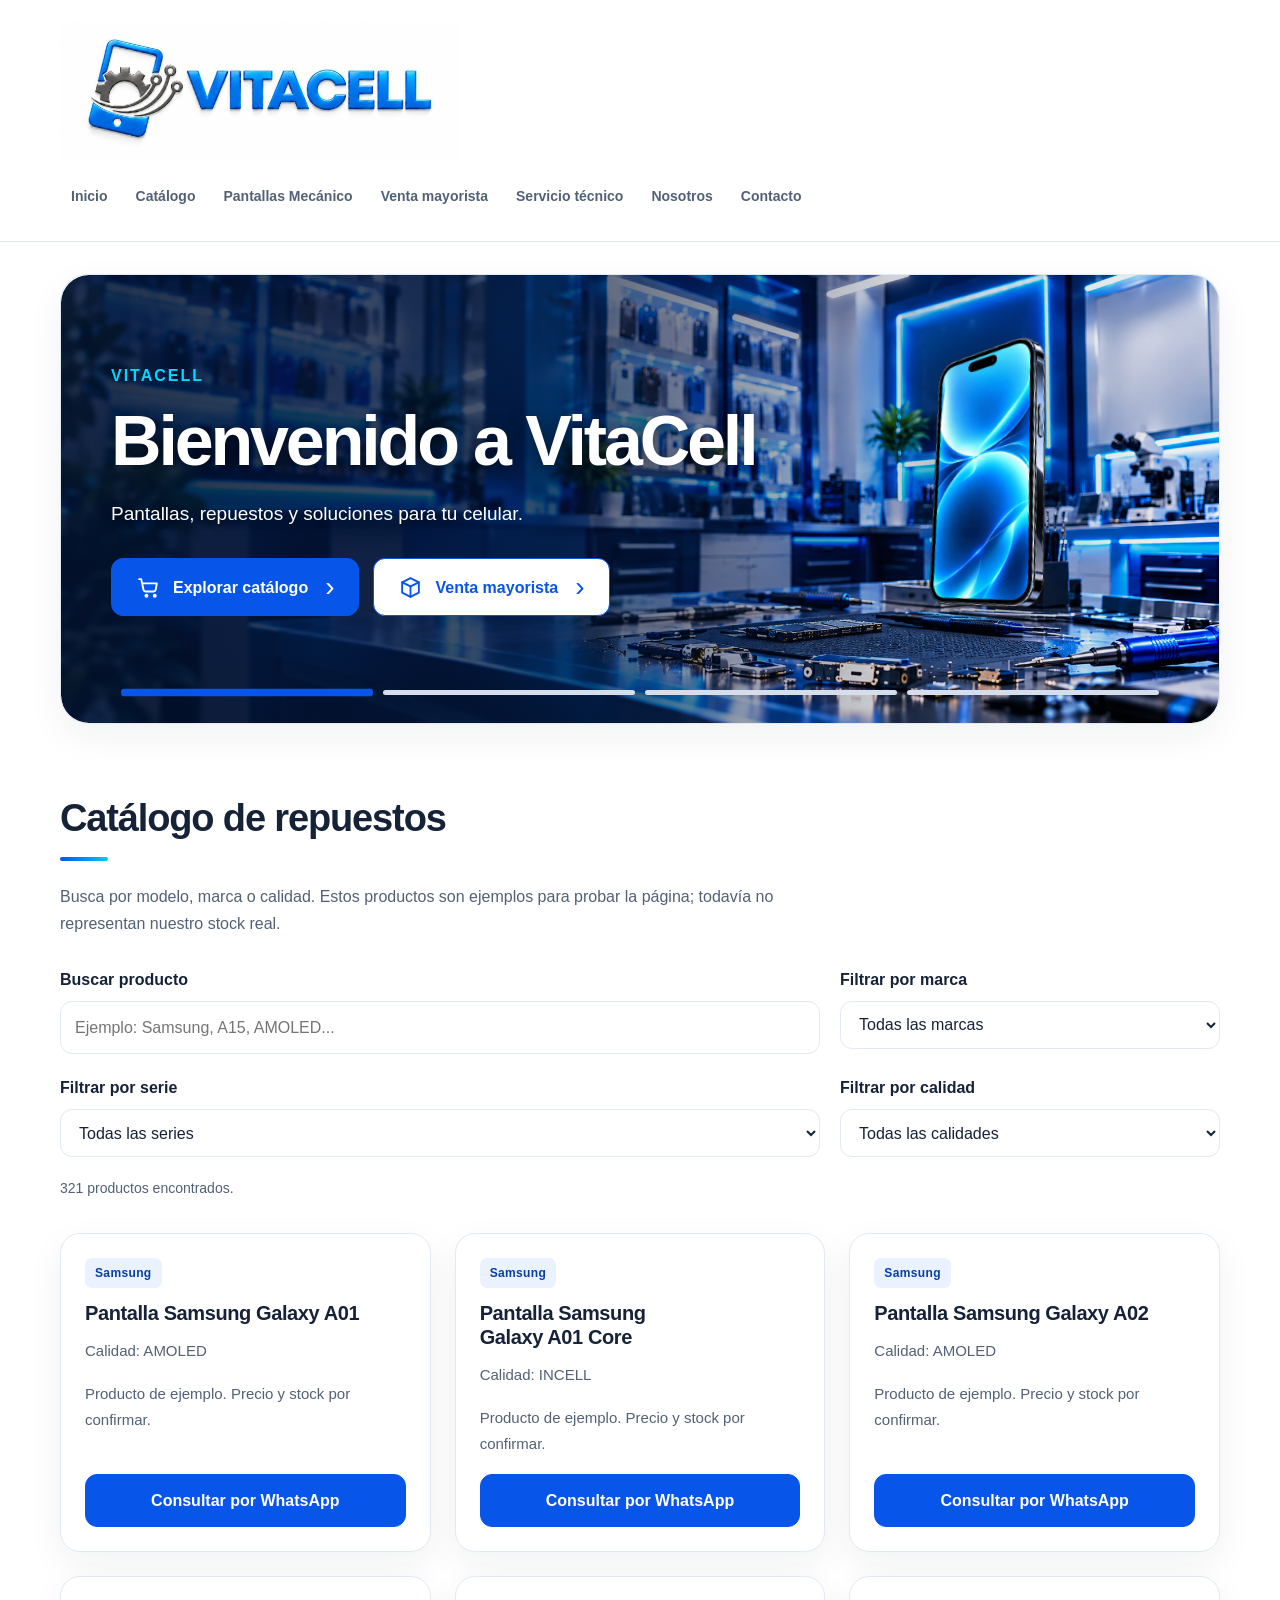
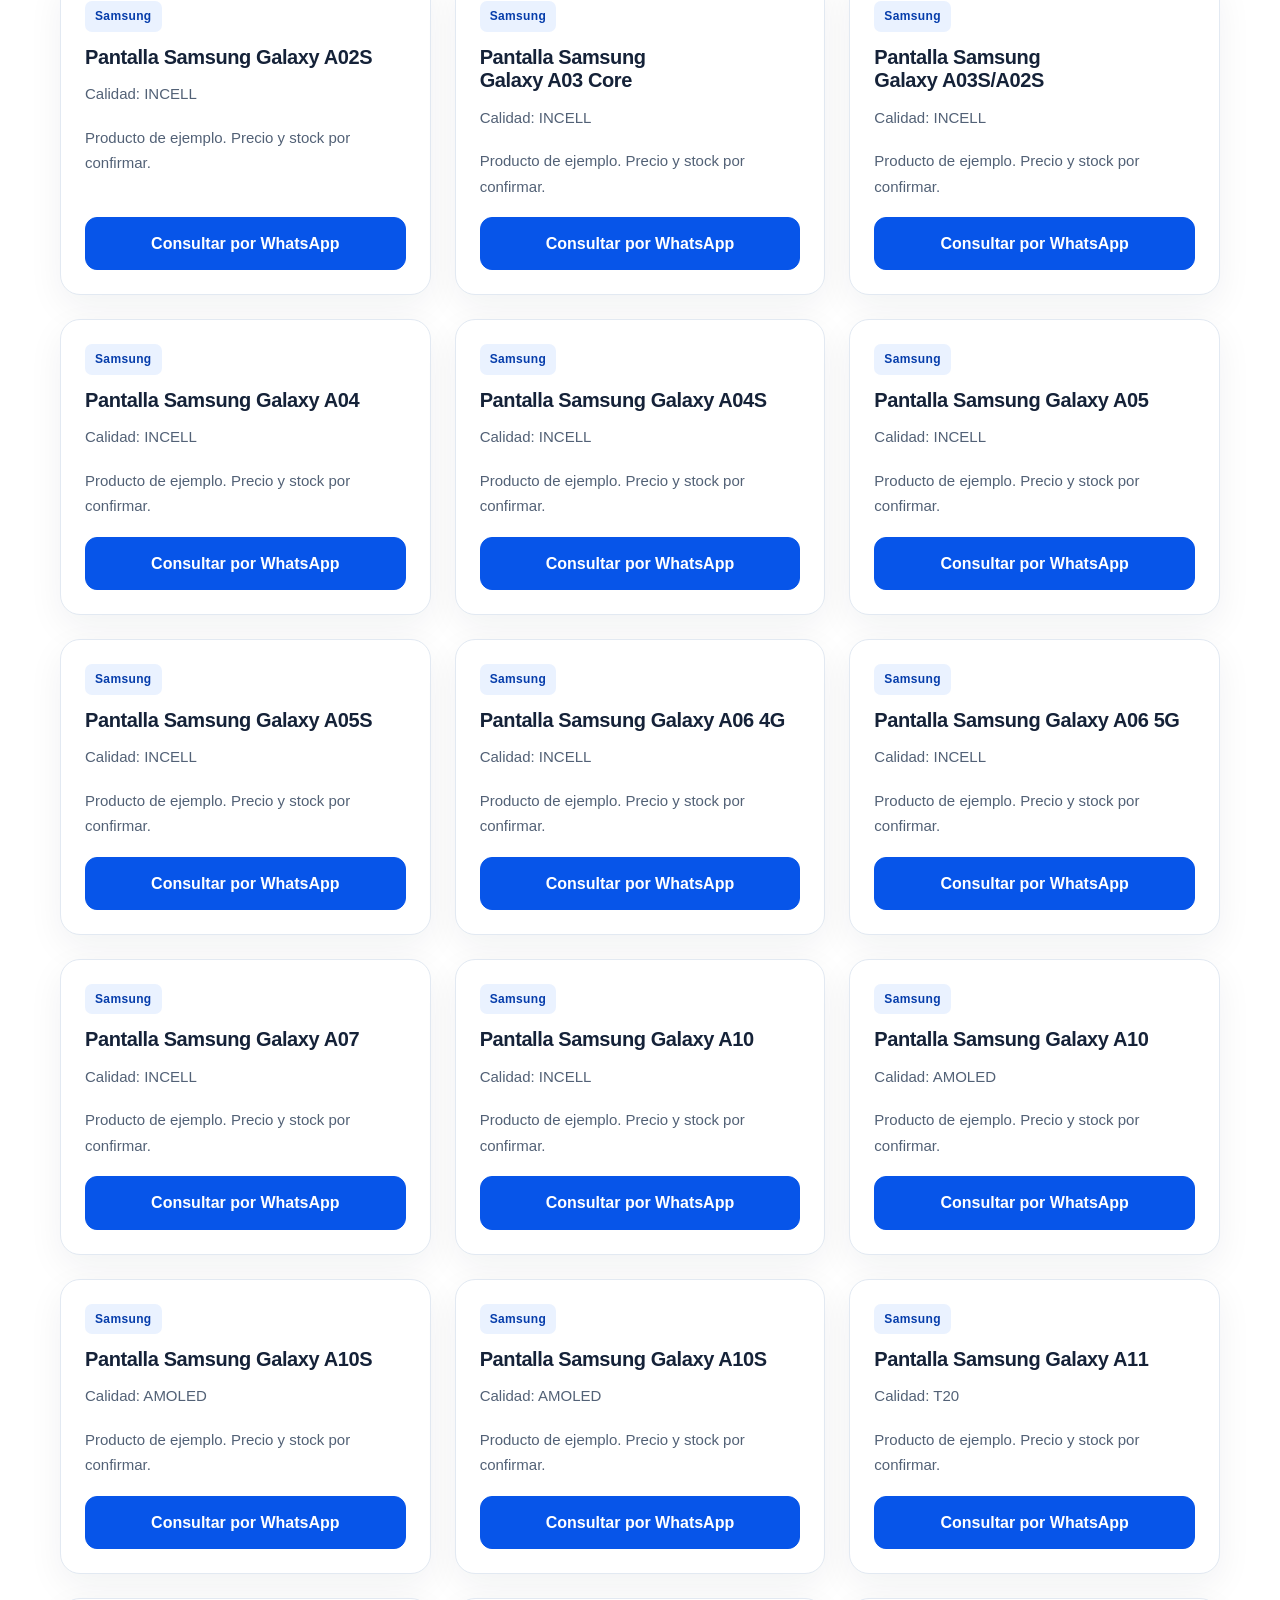
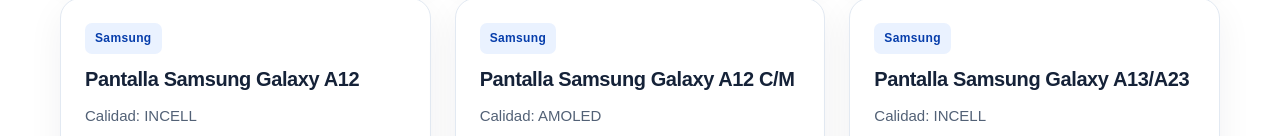
<file: index.html>
<!DOCTYPE html>
<html lang="es">
<head>
  <meta charset="UTF-8">
  <meta http-equiv="refresh" content="0; url=./VITACELL-WEB/">
  <title>VitaCell</title>
</head>
<body>
  <p><a href="./VITACELL-WEB/">Entrar a VitaCell</a></p>
</body>
</html>
</file>
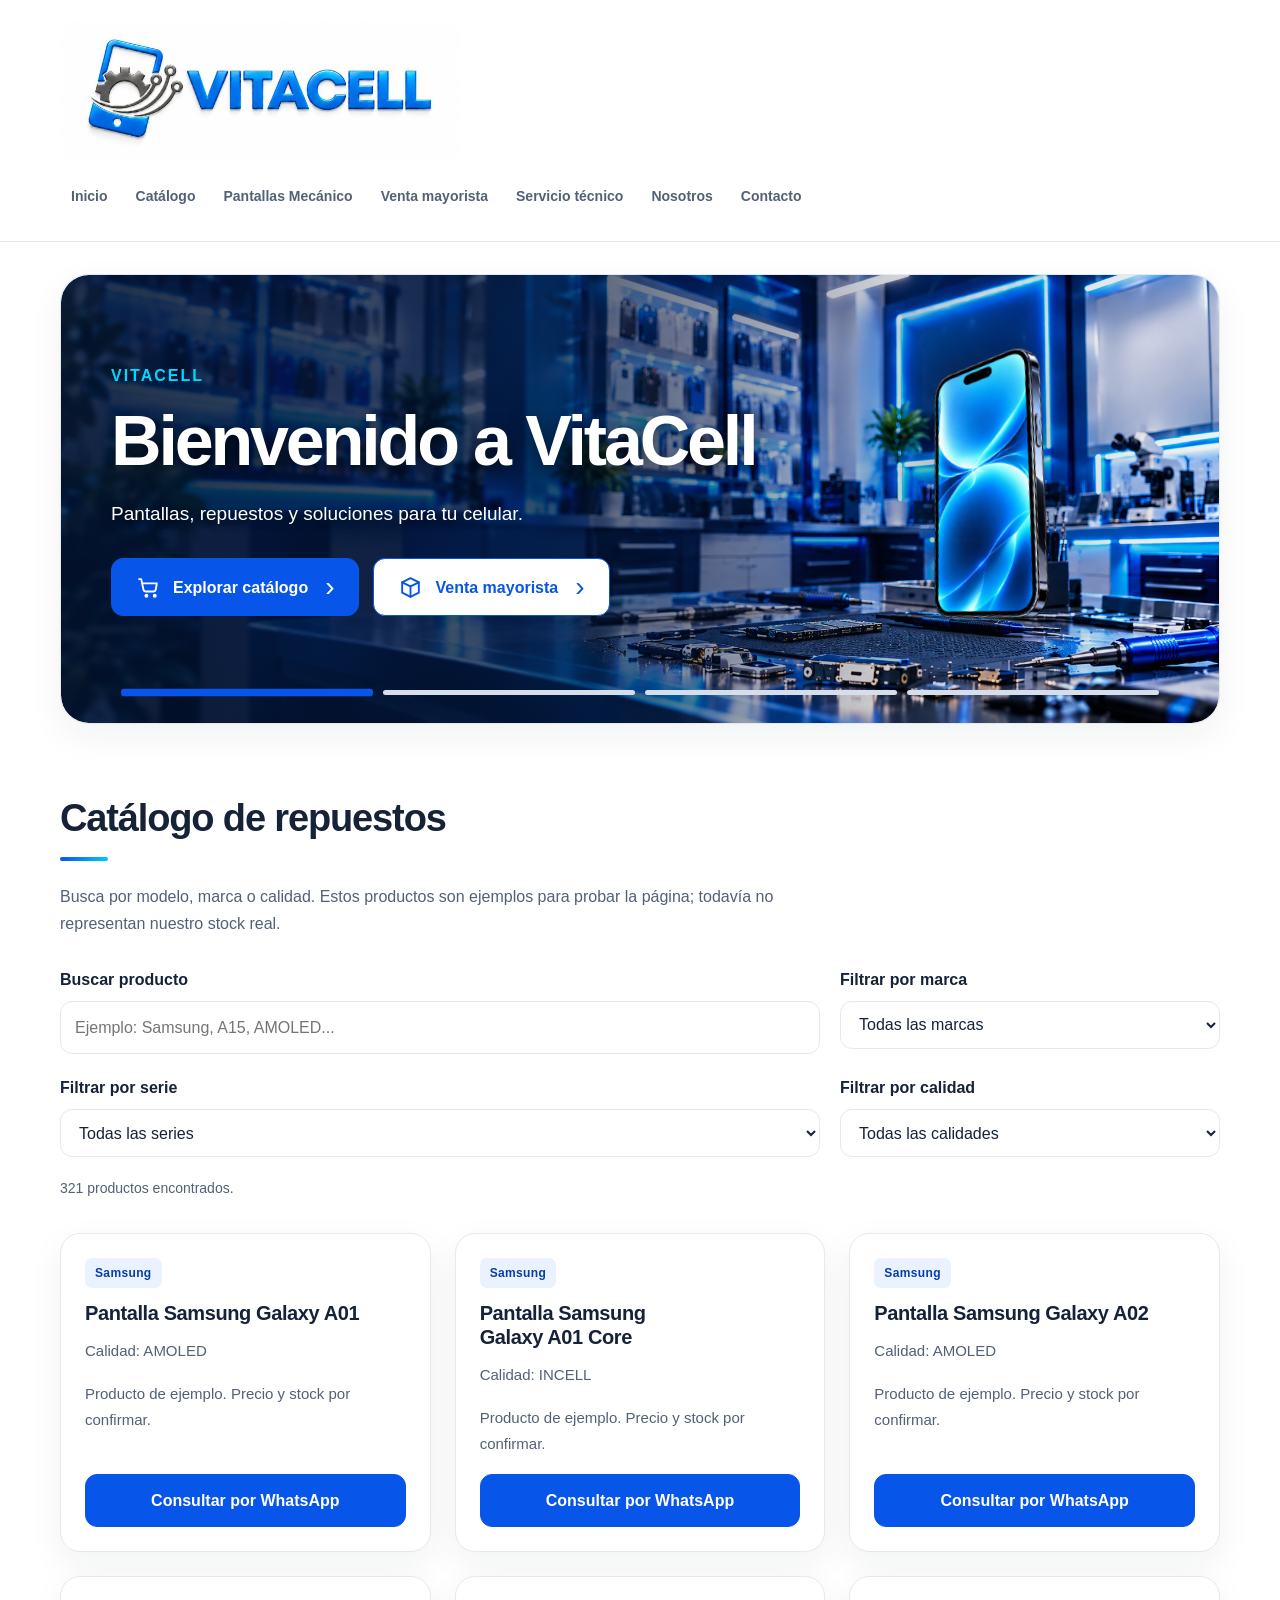
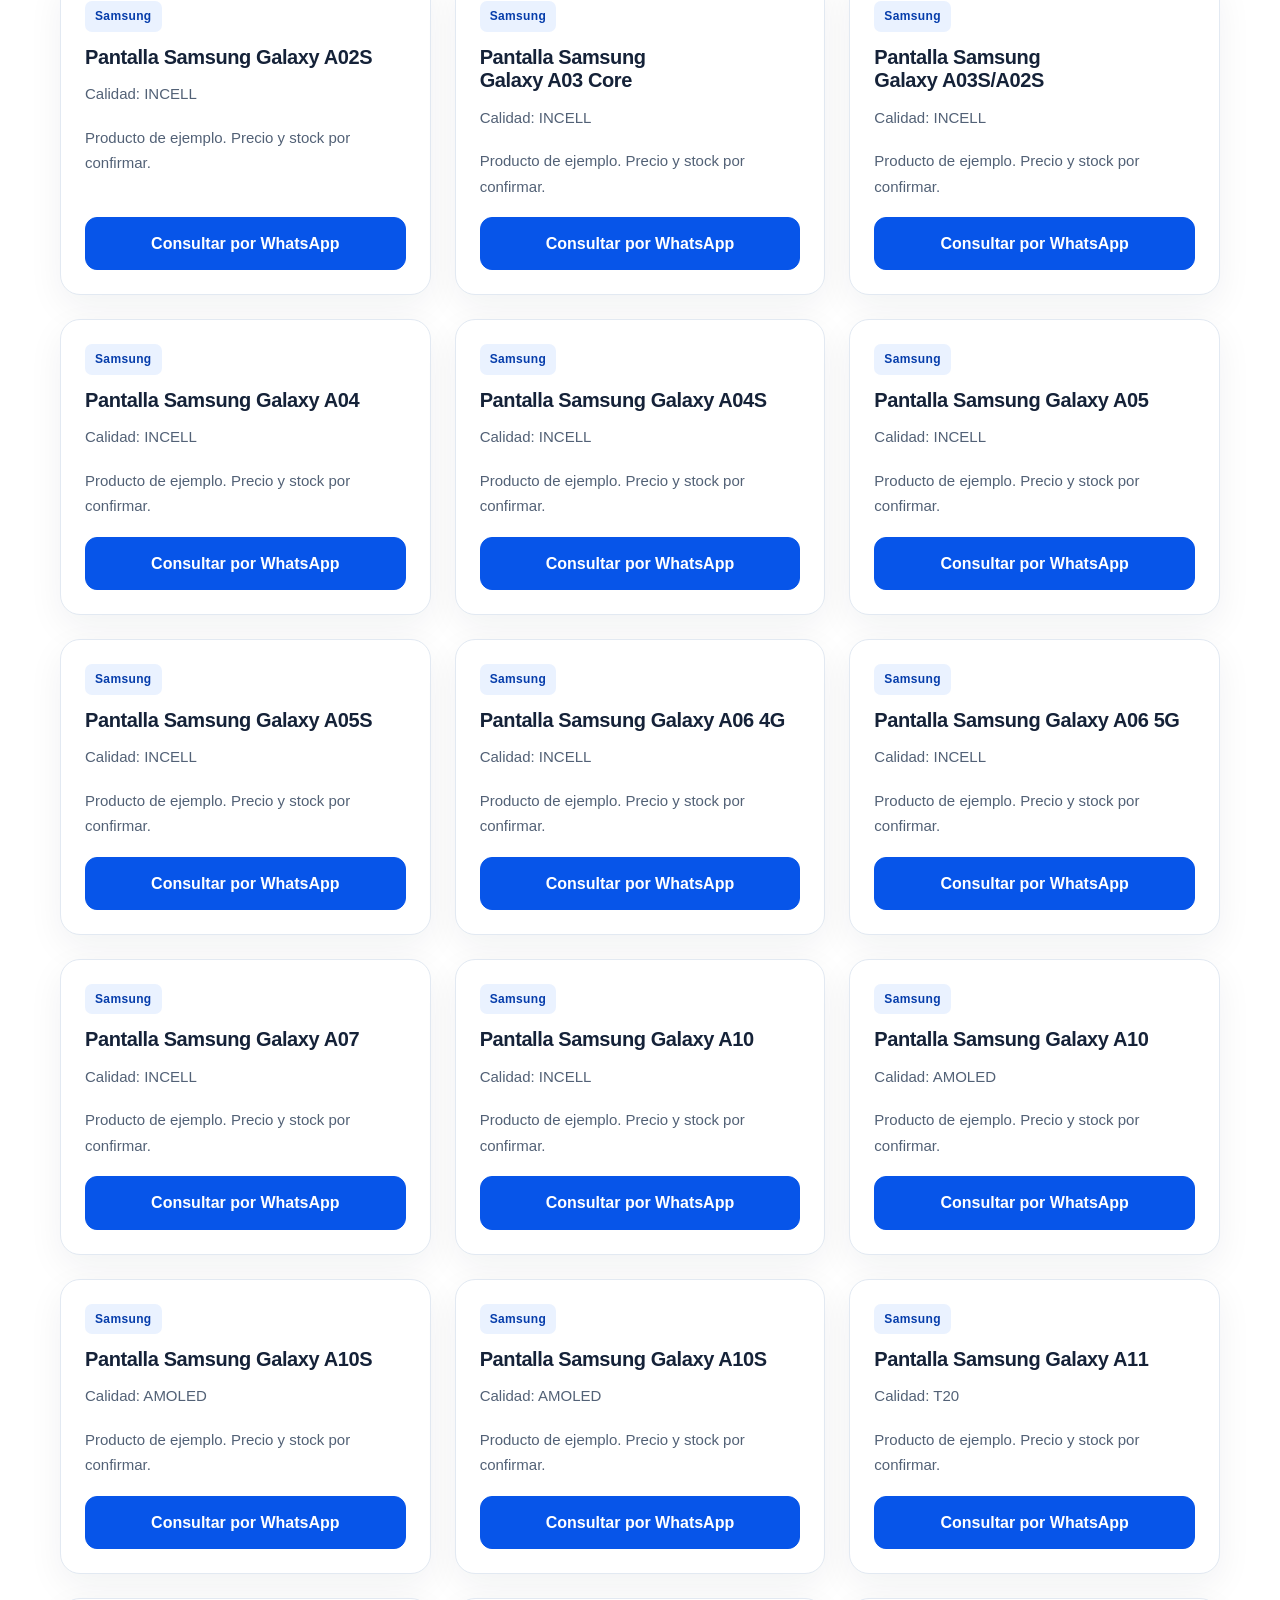
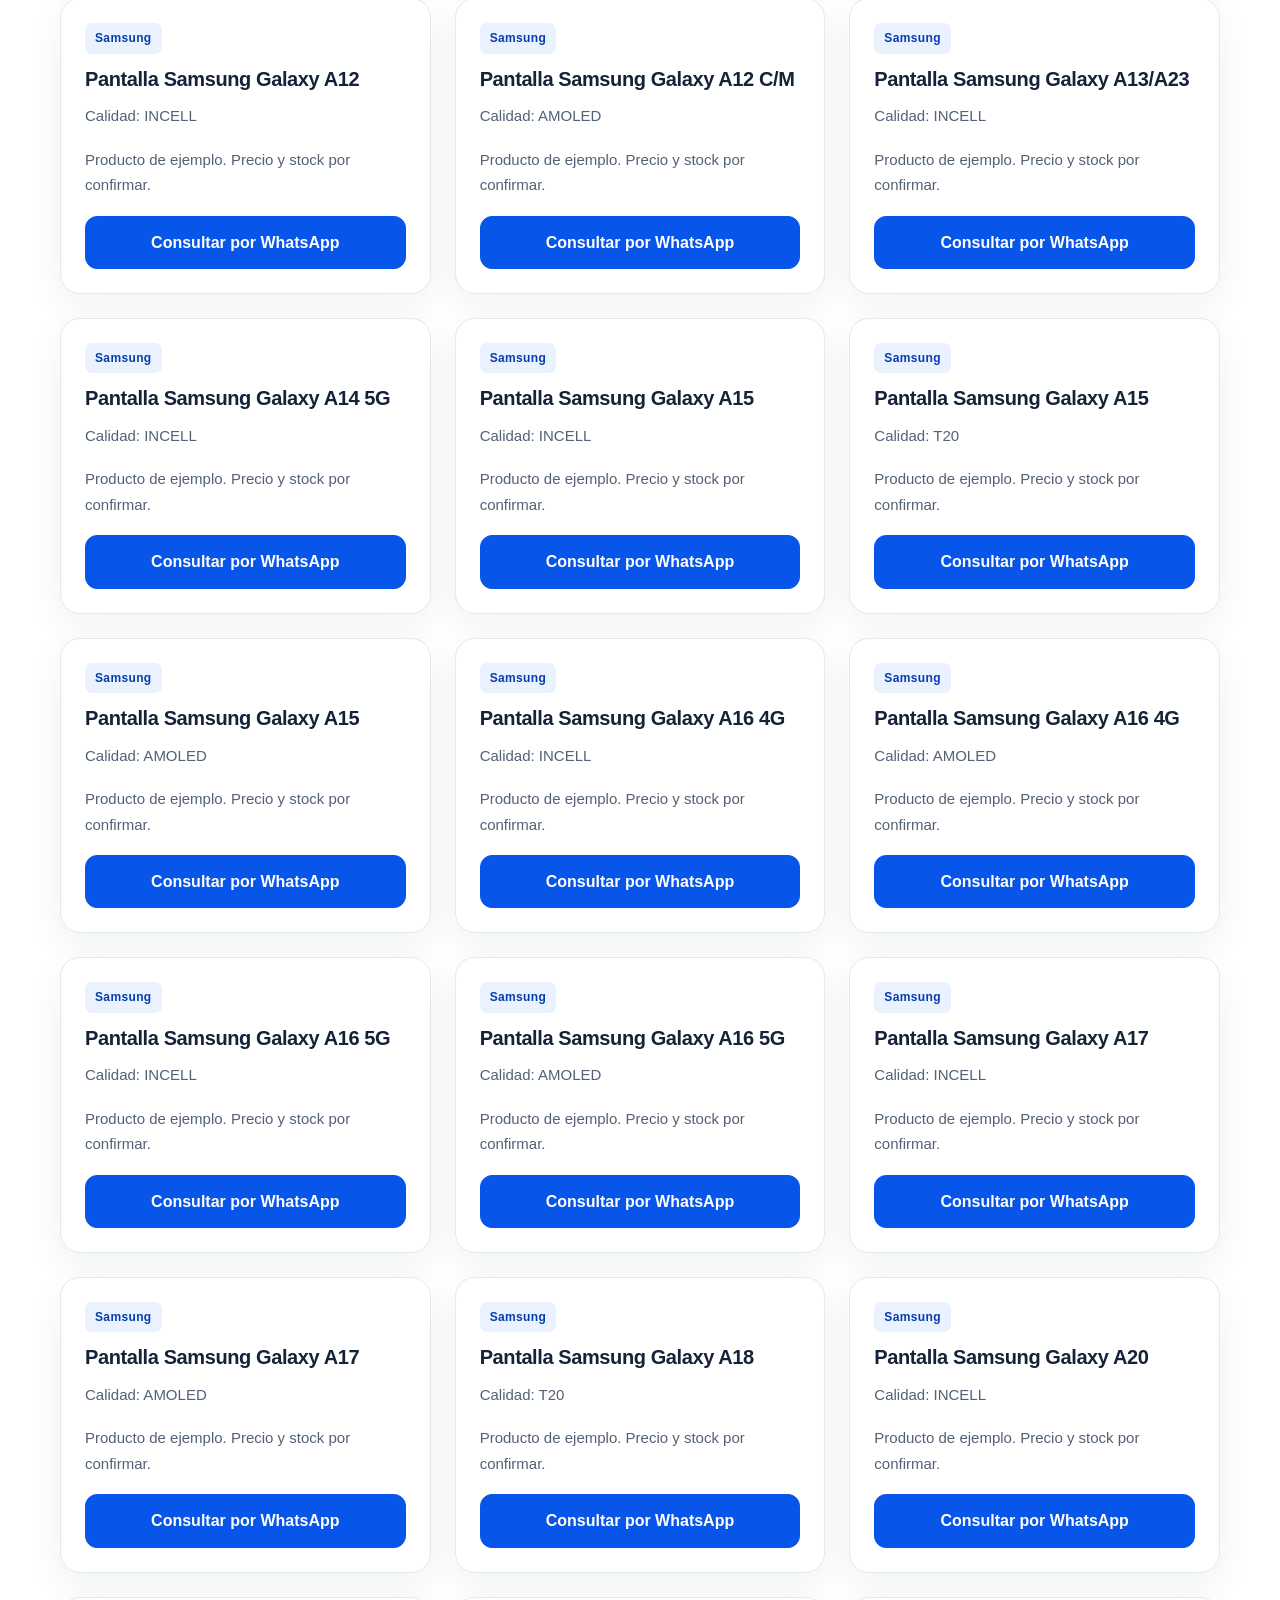
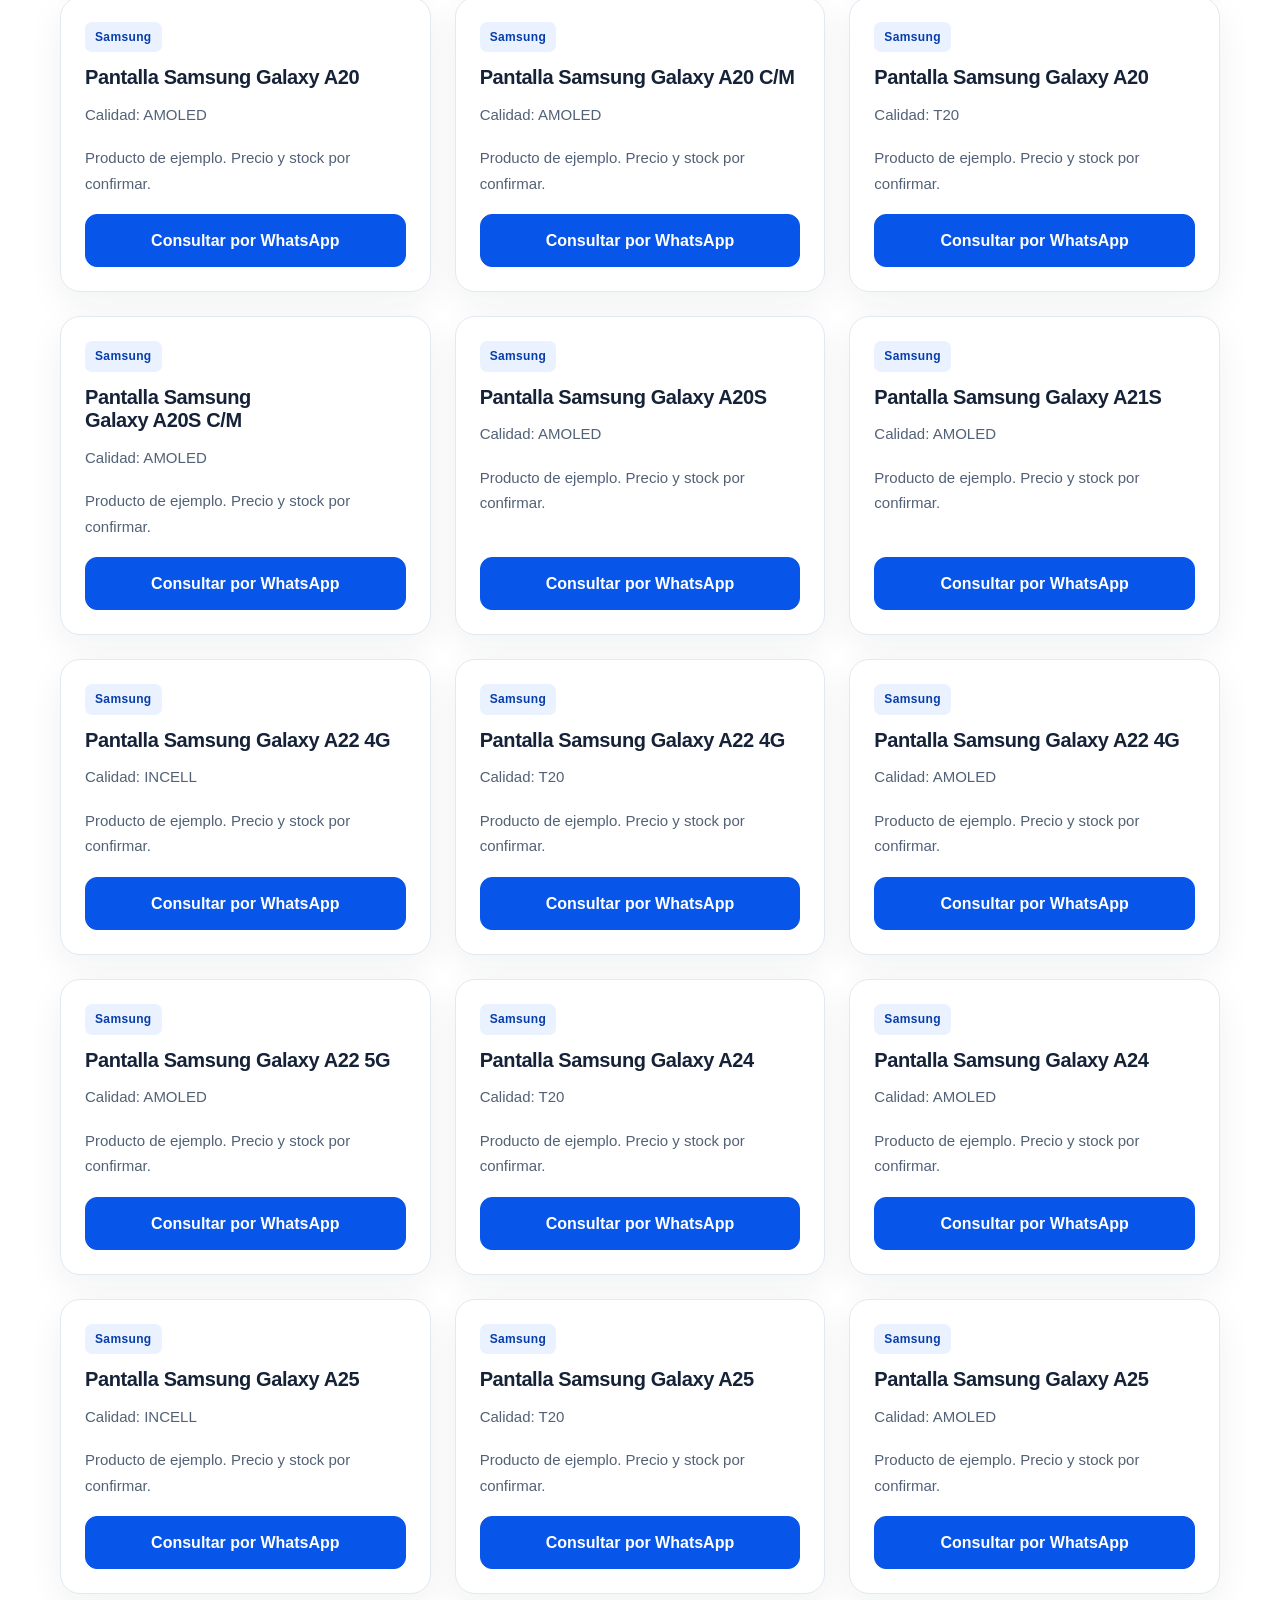
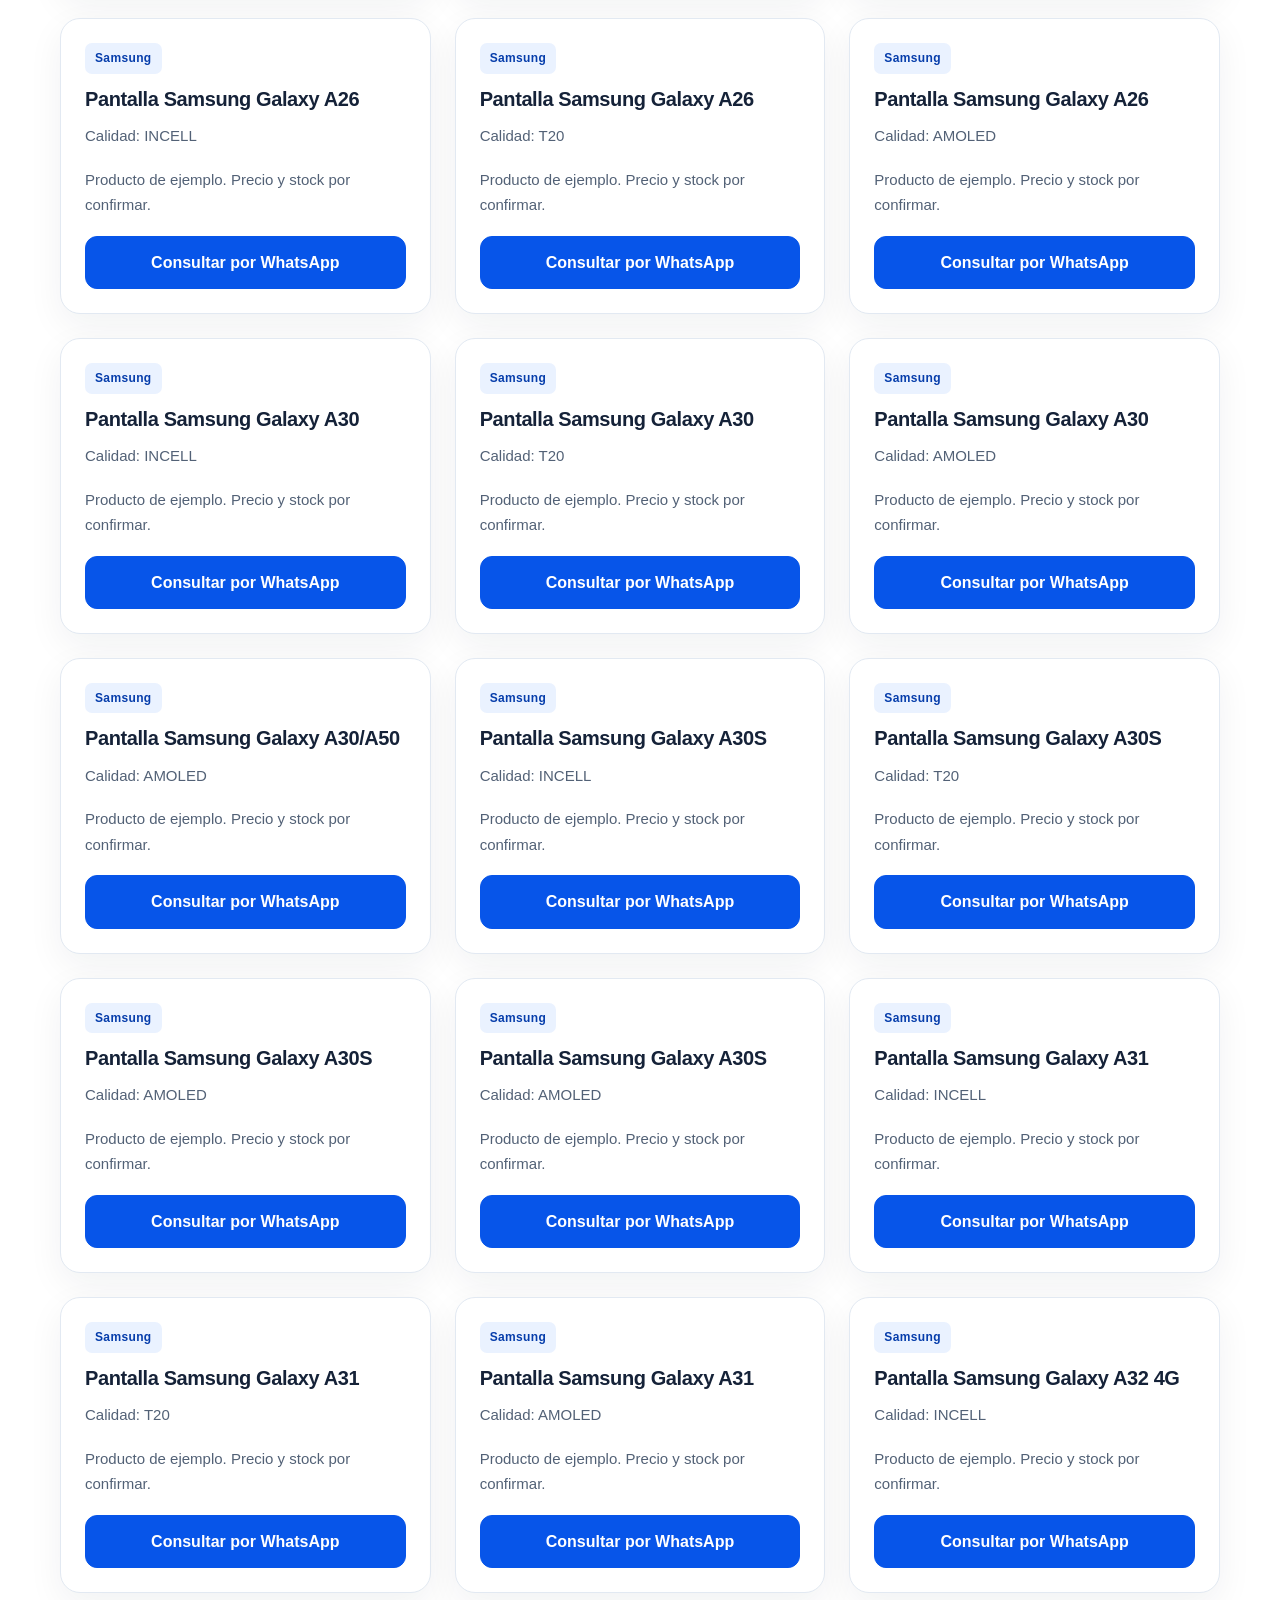
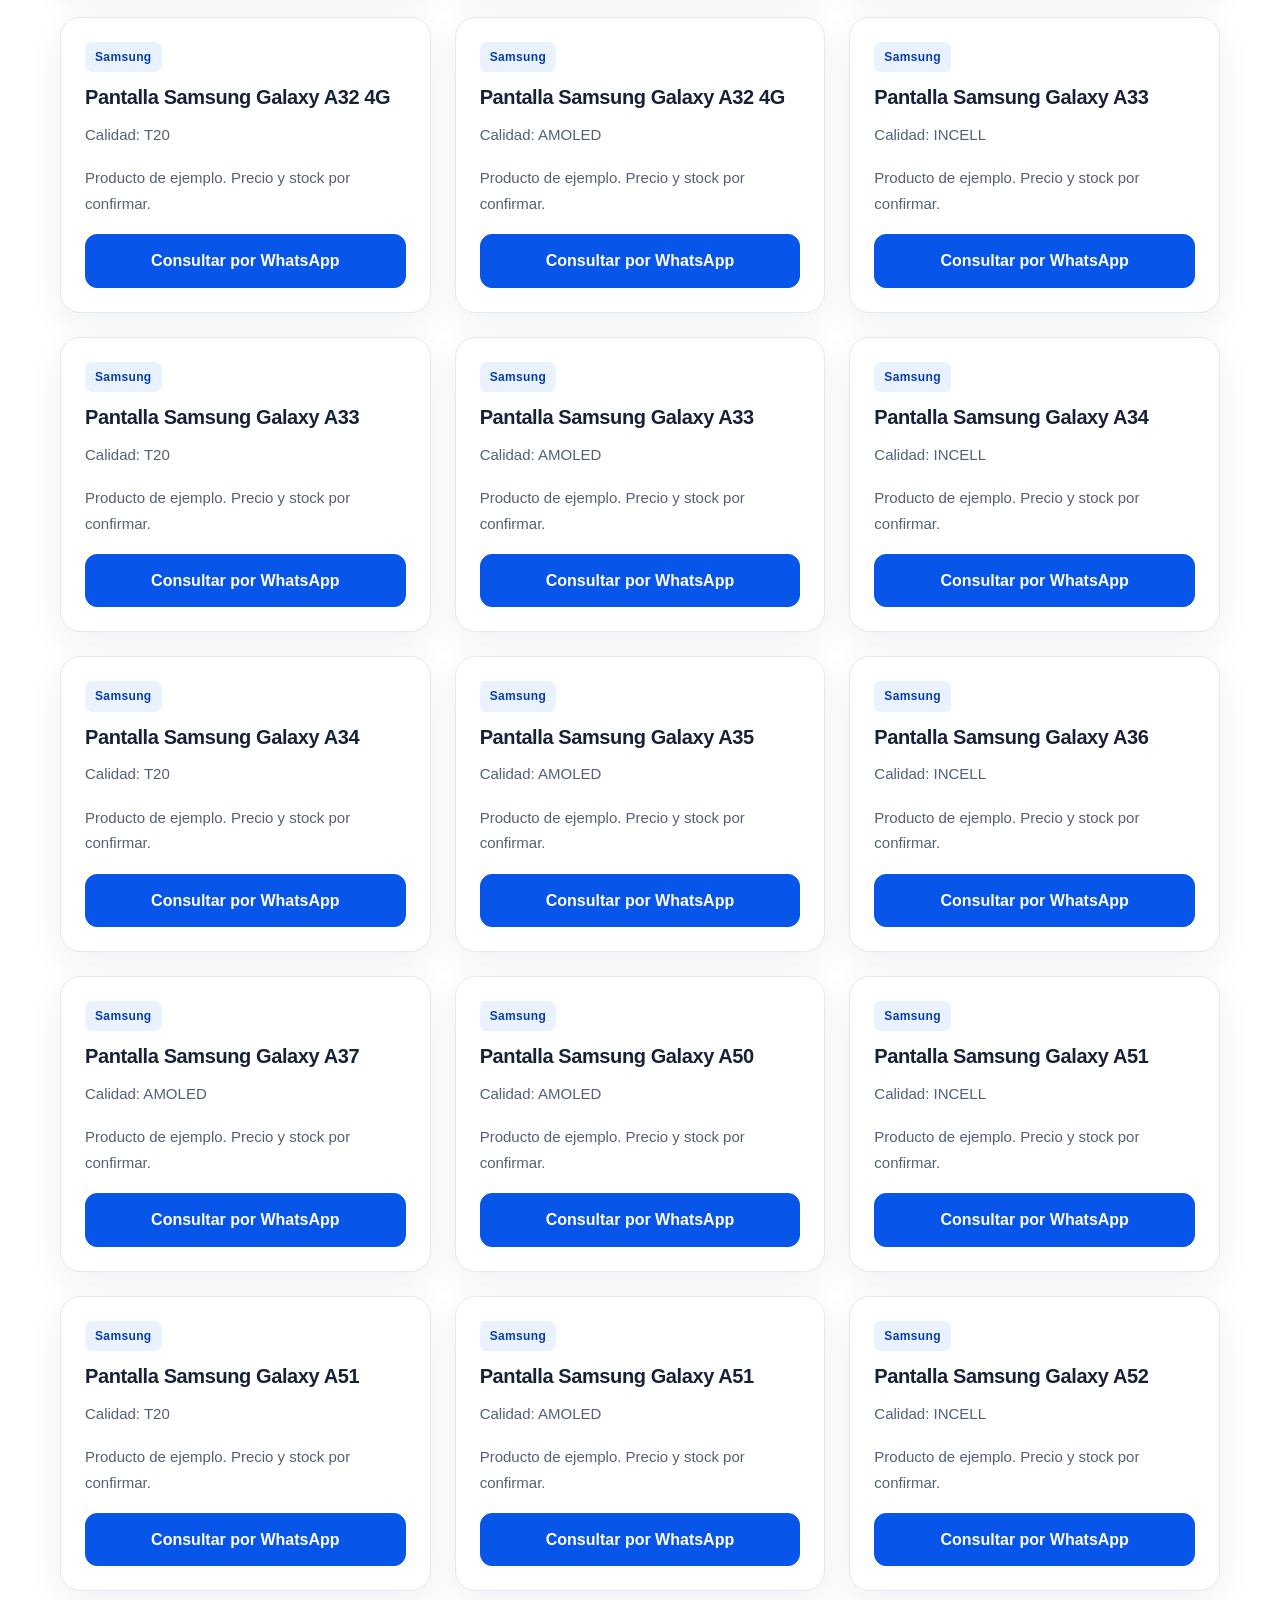
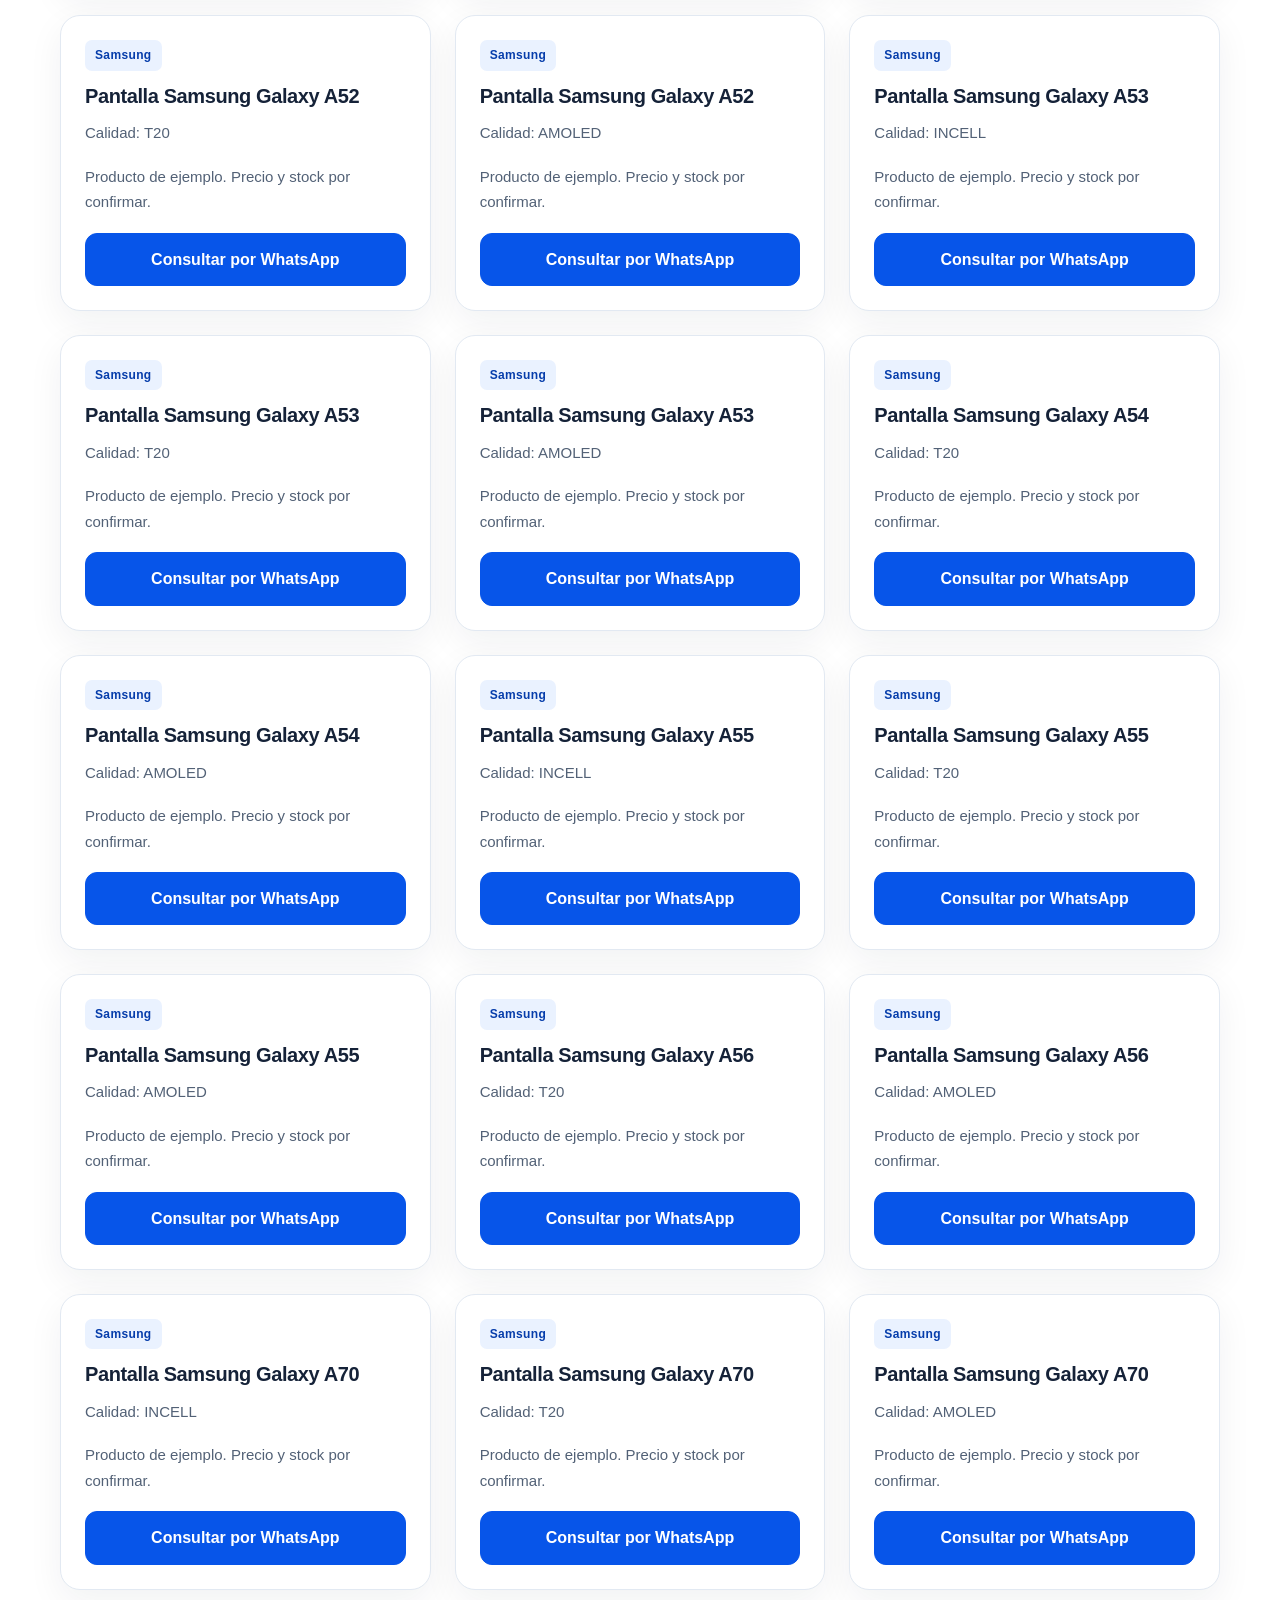
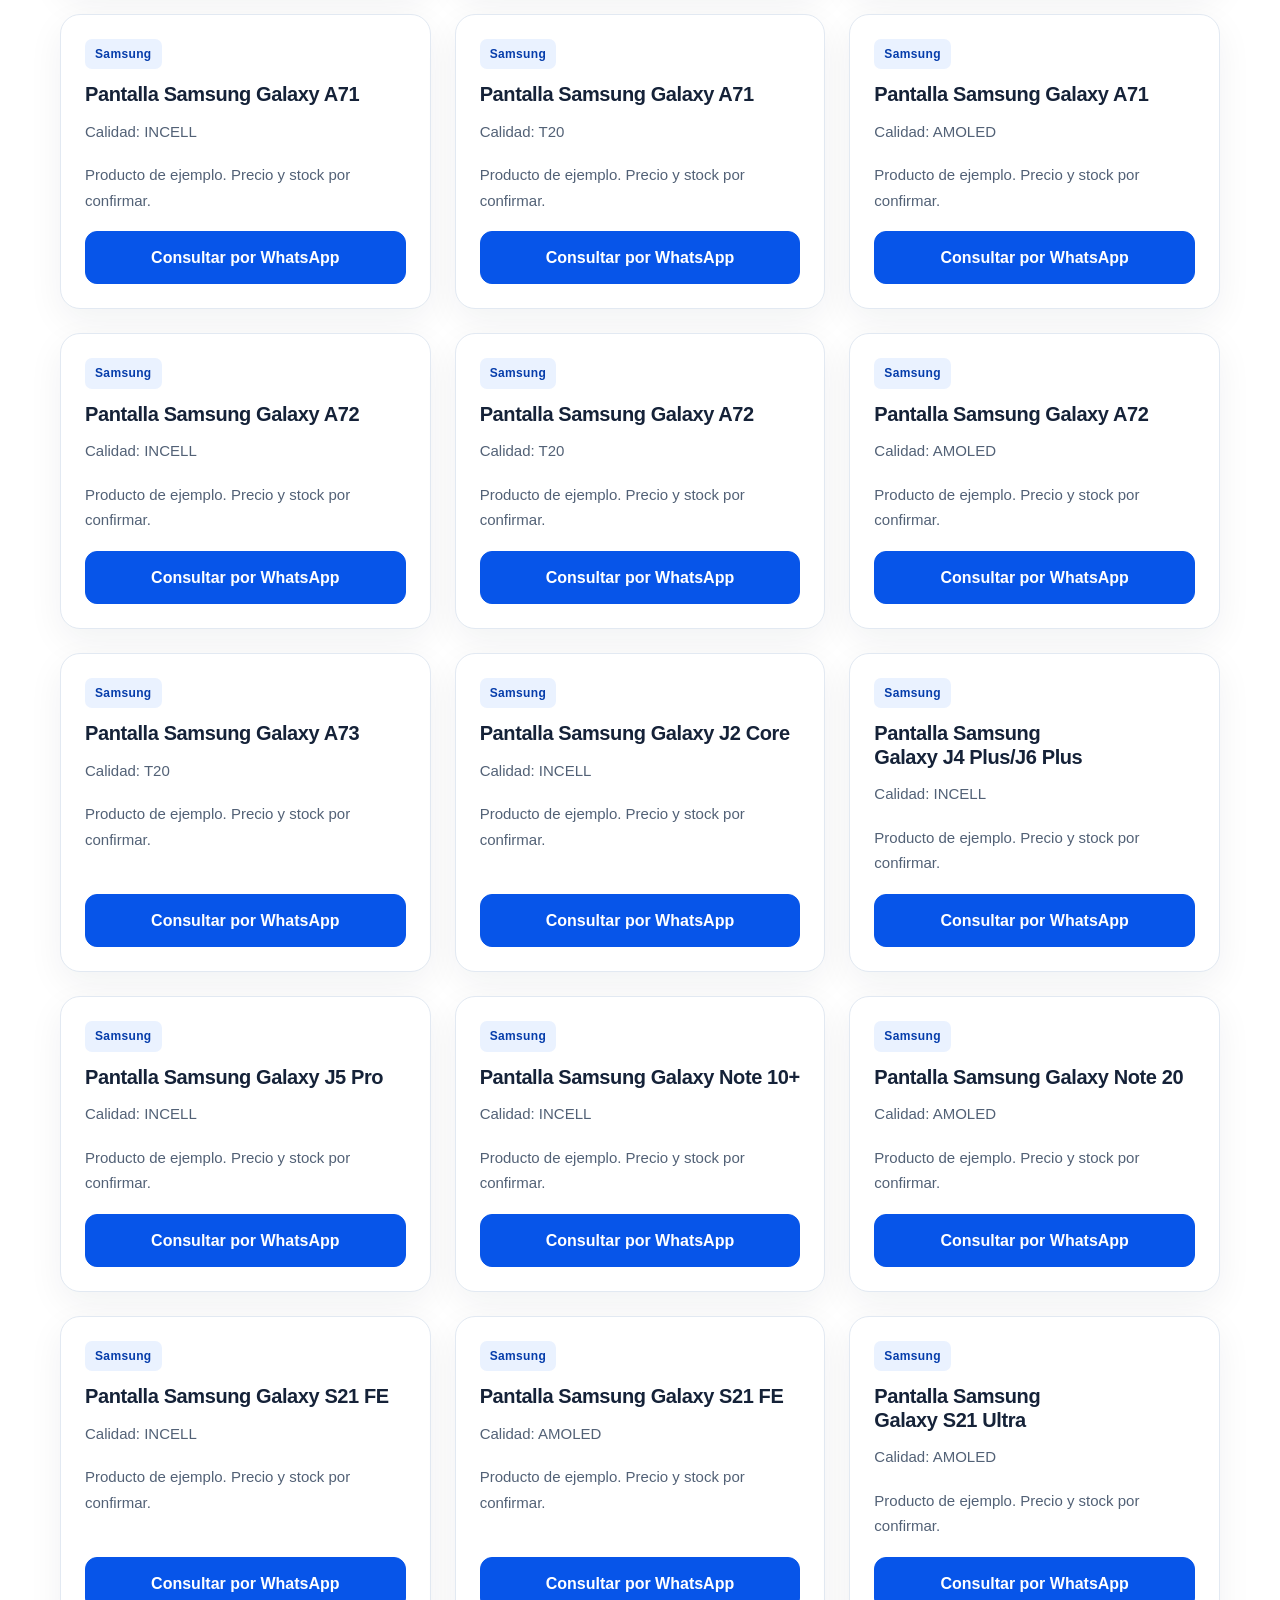
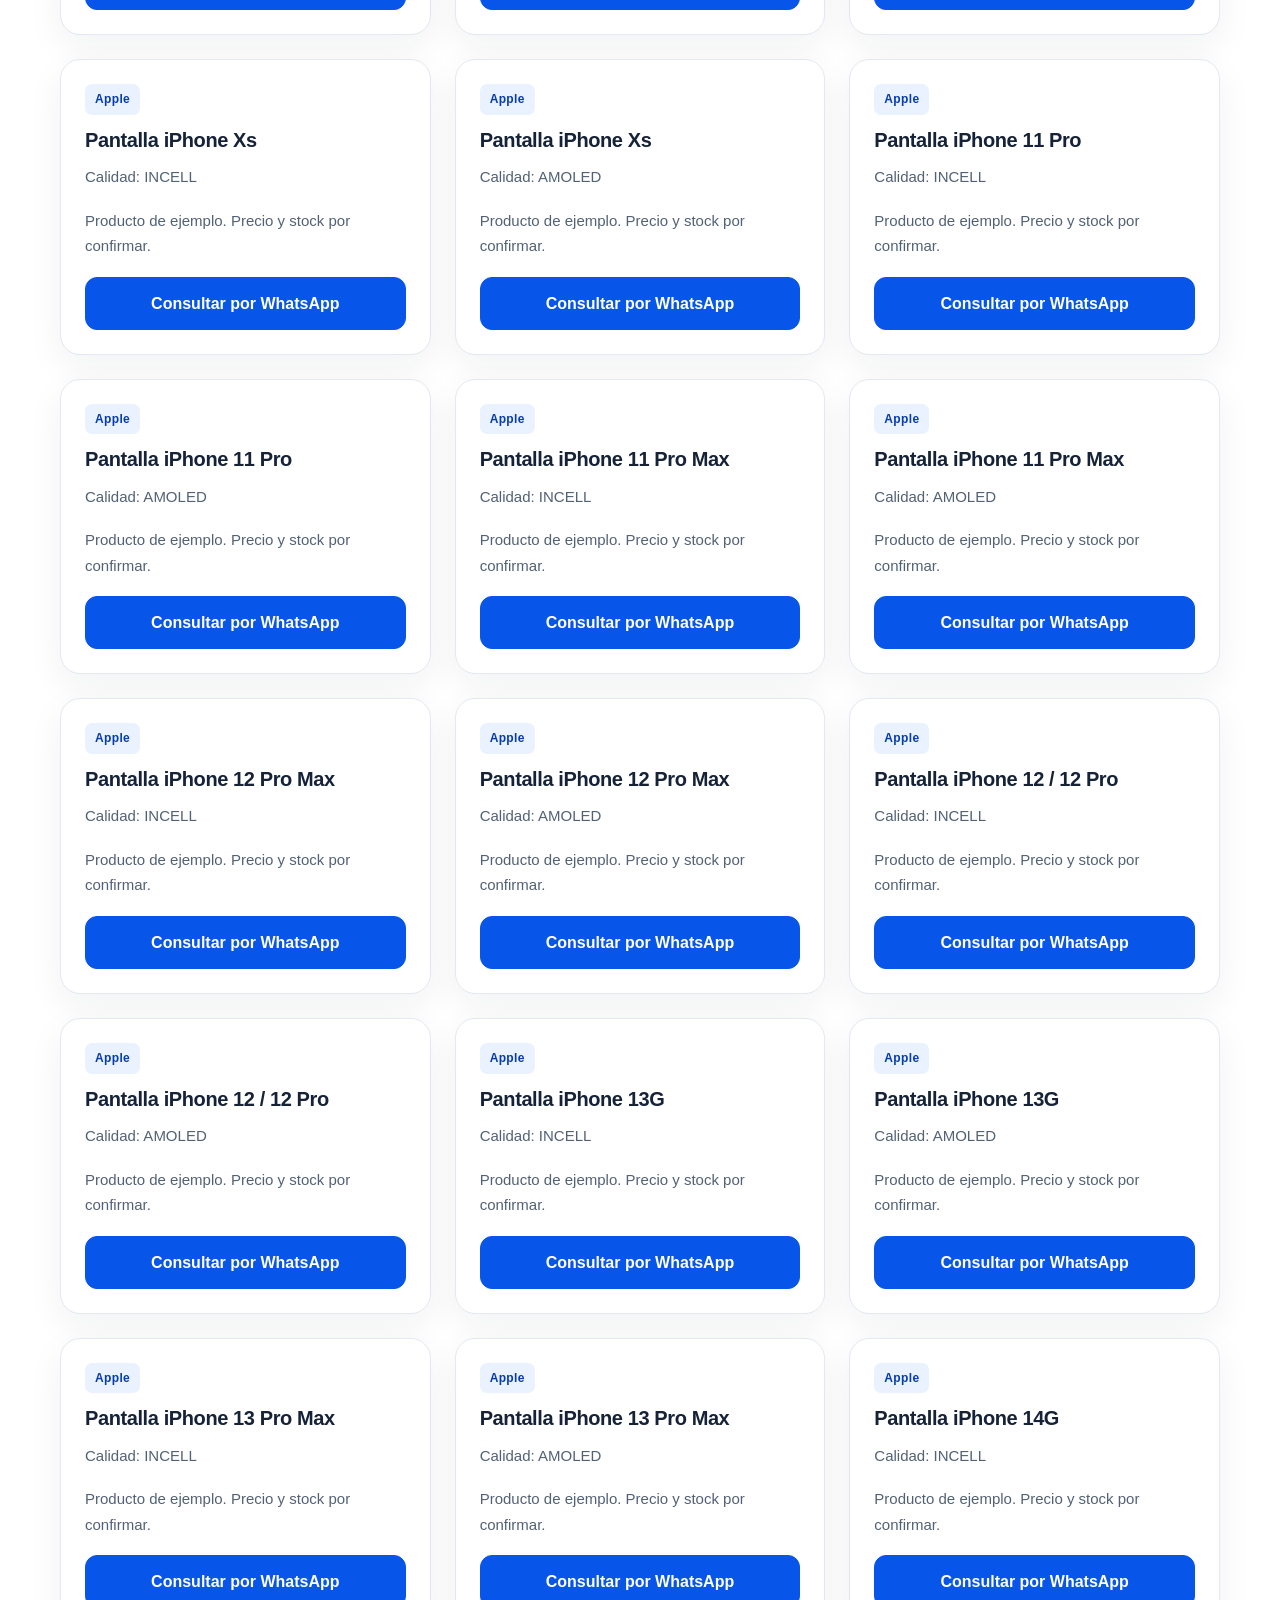
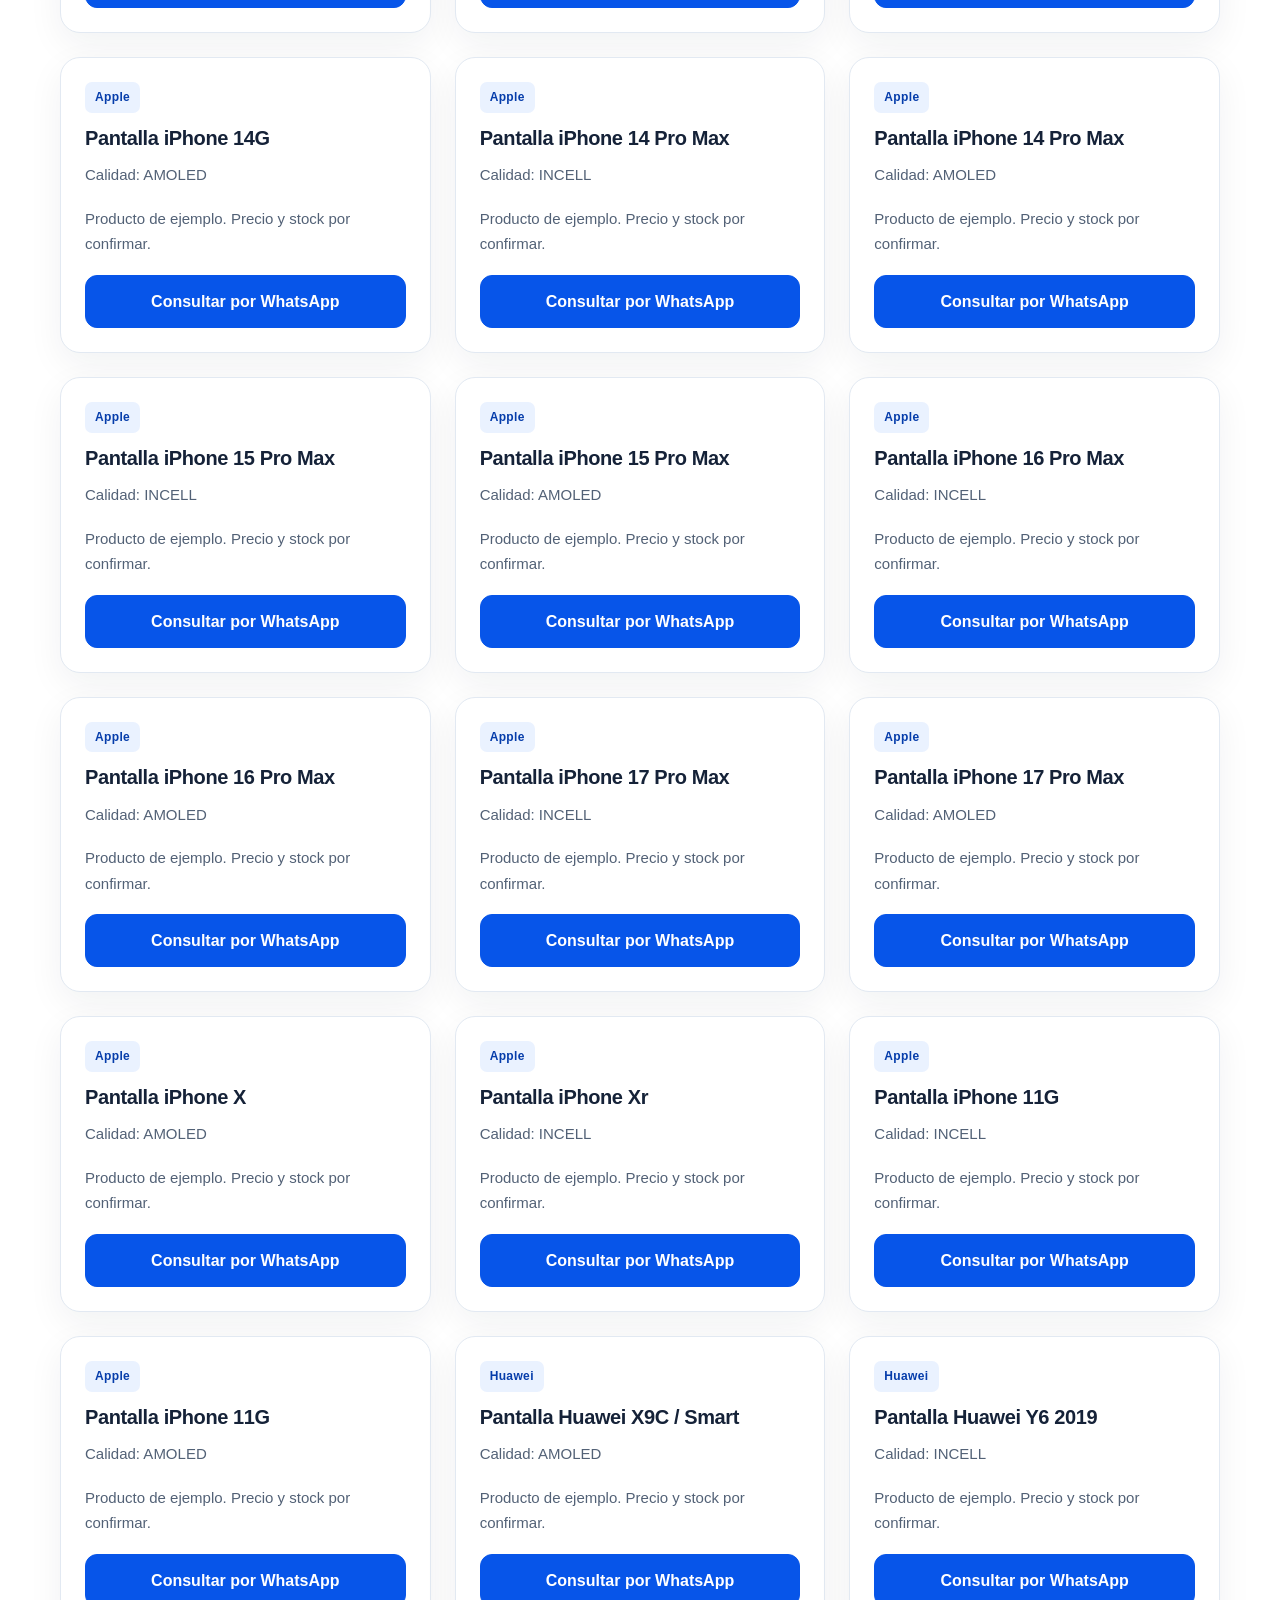
<file: VITACELL-WEB/index.html>
<!DOCTYPE html>
<html lang="es">
<head>
<link rel="stylesheet" href="style.css">
  <meta charset="UTF-8">

  <meta name="viewport" content="width=device-width, initial-scale=1.0">

  <meta
    name="description"
    content="VitaCell: pantallas, repuestos y servicio técnico de celulares. Venta al por menor y mayor para técnicos y tiendas."
  >

  <title>VitaCell | Pantallas, repuestos y servicio técnico</title>
</head>

<body>

  <!-- Encabezado y menú principal -->
  <header>
  <a href="#inicio" aria-label="VitaCell, ir al inicio">
    <img src="Images/VITACELL.jpg" alt="Logo VitaCell">
  </a>

<button
  id="boton-menu"
  type="button"
  aria-controls="menu-principal"
  aria-expanded="false"
  hidden
>
  Menú
</button>

<nav id="menu-principal" aria-label="Menú principal">
      <ul>
        <li><a href="#inicio">Inicio</a></li>
        <li><a href="#catalogo">Catálogo</a></li>
        <li><a href="#mecanico">Pantallas Mecánico</a></li>
        <li><a href="#mayorista">Venta mayorista</a></li>
        <li><a href="#servicio-tecnico">Servicio técnico</a></li>
        <li><a href="#nosotros">Nosotros</a></li>
        <li><a href="#contacto">Contacto</a></li>
      </ul>
    </nav>
  </header>

  <!-- Contenido principal -->
  <main>

    <section id="inicio" class="inicio-slider">

  <div class="inicio-slide activo slide-1">

  <div class="slide-contenido">

    <div class="slide-texto">
      <span class="inicio-etiqueta">VITACELL</span>

      <h1>Bienvenido a VitaCell</h1>

      <p>
        Pantallas, repuestos y soluciones para tu celular.
      </p>

      <div class="inicio-botones">
        <a href="#catalogo" class="boton-icono">
  <svg viewBox="0 0 24 24" aria-hidden="true">
    <path d="M3 4h2l2.2 10.2a2 2 0 0 0 2 1.6h7.7a2 2 0 0 0 2-1.6L20 8H7"></path>
    <circle cx="10" cy="20" r="1"></circle>
    <circle cx="18" cy="20" r="1"></circle>
  </svg>

  <span>Explorar catálogo</span>
  <strong>›</strong>
</a>

<a href="#mayorista" class="boton-icono">
  <svg viewBox="0 0 24 24" aria-hidden="true">
    <path d="M12 3 4 7v10l8 4 8-4V7z"></path>
    <path d="m4 7 8 4 8-4"></path>
    <path d="M12 11v10"></path>
  </svg>

  <span>Venta mayorista</span>
  <strong>›</strong>
</a>
      </div>
    </div>

    <div class="slide-producto">
      <img
        src="Images/Pantalla.png"
        alt="Pantalla VitaCell"
      >
    </div>

  </div>

</div>

  <div class="inicio-slide slide-2">

  <span class="inicio-etiqueta">ENCUENTRA TU MODELO</span>

  <h2 class="titulo-slide2">
    Devuélvele el color a tu
    <span id="marca-dinamica">Samsung</span>
  </h2>

  <p>
    Encuentra pantallas y repuestos para las principales marcas.
  </p>

  <div class="inicio-chips">
    <span>Samsung</span>
    <span>iPhone</span>
    <span>Redmi</span>
    <span>Huawei</span>
    <span>OPPO</span>
    <span>realme</span>
    <span>ZTE</span>
  </div>

</div>

  <!-- SLIDE 3 -->
<div class="inicio-slide slide-3">

  <span class="inicio-etiqueta">
    CALIDADES PARA CADA REPARACIÓN
  </span>

  <h2>
    Elige la calidad ideal para tu cliente.
  </h2>

  <p>
    Contamos con diferentes opciones según rendimiento,
    presupuesto y experiencia de uso.
  </p>

  <div class="inicio-calidades">

    <div class="calidad-card">
      <span>01</span>
      <strong>AMOLED</strong>
      <small>Color intenso y excelente contraste</small>
    </div>

    <div class="calidad-card">
      <span>02</span>
      <strong>INCELL</strong>
      <small>Buena calidad a precio accesible</small>
    </div>

    <div class="calidad-card calidad-t20">
      <span>03</span>
      <strong>T20</strong>
      <small>Calidad exclusiva de pantallas Mecánico</small>
    </div>

  </div>

</div>


<!-- SLIDE 4 -->
<div class="inicio-slide slide-4">

  <div class="slide4-contenido">

    <div class="slide4-texto">

      <span class="inicio-etiqueta">
        VITACELL × MECÁNICO
      </span>

      <h2>
        Únete a la comunidad
        <span>VitaCell</span>
      </h2>

      <p>
        Nuevos ingresos, promociones, pruebas de pantallas
        y contenido pensado para técnicos.
      </p>

      <div class="slide4-beneficios">
        <span>📦 Nuevos ingresos</span>
        <span>🔥 Promociones</span>
        <span>🔧 Contenido técnico</span>
      </div>

    </div>

    <div class="slide4-redes">

      <a
  href="https://web.facebook.com/profile.php?id=61588507380486&locale=es_LA"
  target="_blank"
  rel="noopener noreferrer"
  class="red-social"
>
  <div class="red-social-info">

    <img
      src="Images/facebook-icon.png"
      alt=""
      class="icono-red-img"
    >

    <div class="red-social-texto">
      <strong>Facebook</strong>
      <span>Vita Cell</span>
    </div>

  </div>
</a>

      <a
  href="https://www.instagram.com/vitacell_aqp/"
  target="_blank"
  rel="noopener noreferrer"
  class="red-social"
>
  <div class="red-social-info">

    <img
      src="Images/instagram-icon.png"
      alt=""
      class="icono-red-img"
    >

    <div class="red-social-texto">
      <strong>Instagram</strong>
      <span>@vitacell_aqp</span>
    </div>

  </div>
</a>

      <a
  href="https://www.tiktok.com/@vitacell_aqp?is_from_webapp=1&sender_device=pc"
  target="_blank"
  rel="noopener noreferrer"
  class="red-social"
>
  <div class="red-social-info">

    <img
      src="Images/tictok-icon.png"
      alt=""
      class="icono-red-img"
    >

    <div class="red-social-texto">
      <strong>TikTok</strong>
      <span>@vitacell_aqp</span>
    </div>

  </div>
</a>

    </div>

  </div>

</div>

  <div class="inicio-indicadores">
    <button class="indicador activo" type="button"></button>
    <button class="indicador" type="button"></button>
    <button class="indicador" type="button"></button>
    <button class="indicador" type="button"></button>
  </div>

</section>

    <section id="catalogo">
  <h2>Catálogo de repuestos</h2>

  <p>
    Busca por modelo, marca o calidad.
    Estos productos son ejemplos para probar la página;
    todavía no representan nuestro stock real.
  </p>

  <div class="catalogo-controles">
    <div>
      <label for="buscador">Buscar producto</label>
      <input
        id="buscador"
        type="search"
        placeholder="Ejemplo: Samsung, A15, AMOLED..."
      >
    </div>
    <div>
      <label for="filtro-marca">Filtrar por marca</label>
      <select id="filtro-marca">
        <option value="">Todas las marcas</option>
      </select>
    </div>
    <div>
  <label for="filtro-serie">Filtrar por serie</label>
  <select id="filtro-serie">
    <option value="">Todas las series</option>
  </select>
</div>

<div>
  <label for="filtro-calidad">Filtrar por calidad</label>
  <select id="filtro-calidad">
    <option value="">Todas las calidades</option>
  </select>
</div>
  </div>

  <p id="resultado-catalogo" role="status"></p>

  <div id="lista-productos" class="productos-grid"></div>

  <noscript>
    Activa JavaScript en tu navegador para consultar el catálogo.
  </noscript>
</section>

    <section id="mecanico">
      <h2>Pantallas Mecánico</h2>

      <p>
        Conoce nuestra oferta de pantallas Mecánico y consulta
        las opciones disponibles para el modelo que necesitas.
      </p>

      <p>
        Nuestro catálogo incluirá opciones como T20, AMOLED,
        AM, Incell y originales, según el producto y su disponibilidad.
      </p>
    </section>

    <section id="mayorista">
      <h2>Venta mayorista</h2>

      <p>
        Abastece tu negocio con pantallas y repuestos para celulares.
        Atendemos consultas de técnicos y tiendas de Arequipa
        y provincias.
      </p>

      <a href="#contacto">Consultar por compras al por mayor</a>
    </section>

    <section id="servicio-tecnico">
      <h2>Servicio técnico de celulares</h2>

      <p>
        Cuéntanos qué falla presenta tu equipo para orientarte
        sobre su revisión.
      </p>

      <ul>
        <li>Diagnóstico de fallas.</li>
        <li>Cambio de pantallas.</li>
        <li>Cambio de baterías y otros componentes.</li>
        <li>Reparación de celulares.</li>
      </ul>

      <a href="#contacto">Consultar por una reparación</a>
    </section>

    <section id="nosotros">
      <h2>Nosotros</h2>

      <p>
        Somos VitaCell, un negocio dedicado a la venta de
        repuestos y al servicio técnico de celulares en Arequipa.
        Trabajamos con usuarios, técnicos y tiendas.
      </p>
    </section>

    <section id="contacto">
      <h2>Contacto</h2>

      <p>
        Consulta por el repuesto que necesitas, compras mayoristas
        o la revisión de tu celular.
      </p>

      <p>Redes sociales: @vitacell_aqp</p>
      <p>Ubicación: Arequipa, Perú.</p>

<button id="whatsapp-contacto" class="boton-accion" type="button" disabled>
  Consultar por WhatsApp
</button>

<p id="aviso-whatsapp"></p>
    </section>

  </main>

  <!-- Pie de página -->
  <footer>
    <p>&copy; 2026 VitaCell. Todos los derechos reservados.</p>
  </footer>
<script src="Productos/productos.js"></script>
<script src="script.js"></script>
</body>
</html>
</file>
<file: VITACELL-WEB/style.css>
/* =========================================
   1. COLORES Y CONFIGURACIÓN GENERAL
   ========================================= */

:root {
  --azul: #0755e9;
  --azul-oscuro: #063dab;
  --azul-neon: #00c8ff;

  --texto: #152238;
  --texto-secundario: #526176;

  --blanco: #ffffff;
  --fondo-suave: #f5f8fd;
  --borde: #e2e9f2;

  --radio: 20px;
  --sombra: 0 12px 36px rgba(21, 34, 56, 0.06);
  --ancho-contenido: 1160px;
}

* {
  box-sizing: border-box;
}

html {
  scroll-behavior: smooth;
}

body {
  margin: 0;
  background: var(--blanco);
  color: var(--texto);
  font-family: "Segoe UI", Arial, sans-serif;
  font-size: 16px;
  line-height: 1.7;
  overflow-wrap: break-word;
}

img {
  display: block;
  max-width: 100%;
  height: auto;
}

a {
  color: var(--azul);
  text-decoration: none;
  transition:
    color 0.2s ease,
    background-color 0.2s ease,
    border-color 0.2s ease,
    box-shadow 0.2s ease,
    transform 0.2s ease;
}

a:focus-visible,
button:focus-visible {
  outline: 3px solid var(--azul);
  outline-offset: 5px;
}

::selection {
  background: #d6edff;
  color: var(--texto);
}


/* =========================================
   2. ENCABEZADO Y MENÚ
   ========================================= */

header {
  display: flex;
  align-items: center;
  justify-content: space-between;
  flex-wrap: wrap;
  gap: 16px 32px;

  padding: 22px max(24px, calc((100% - var(--ancho-contenido)) / 2));
  background: var(--blanco);
  border-bottom: 1px solid var(--borde);
}

/* Nombre VitaCell del encabezado */
header > a {
  flex-shrink: 0;
  color: var(--azul);
  font-size: 30px;
  font-weight: 800;
  letter-spacing: -1.2px;
  line-height: 1.2;
}

nav {
  min-width: 0;
}

nav ul {
  display: flex;
  align-items: center;
  flex-wrap: wrap;
  gap: 6px;

  margin: 0;
  padding: 0;
  list-style: none;
}

nav a {
  display: inline-flex;
  align-items: center;
  min-height: 44px;
  padding: 8px 11px;

  border-radius: 10px;
  color: var(--texto-secundario);
  font-size: 14px;
  font-weight: 600;
}


/* =========================================
   3. CONTENEDOR Y SECCIONES
   ========================================= */

main {
  width: min(var(--ancho-contenido), calc(100% - 48px));
  margin: 0 auto;
}

section {
  padding: 72px 0;
  border-bottom: 1px solid var(--borde);
  scroll-margin-top: 24px;
}

h1,
h2,
h3 {
  margin-top: 0;
  color: var(--texto);
  line-height: 1.18;
  text-wrap: balance;
}

h1 {
  max-width: 850px;
  margin-bottom: 24px;
  font-size: clamp(36px, 5.3vw, 66px);
  font-weight: 800;
  letter-spacing: -0.045em;
}

h2 {
  margin-bottom: 22px;
  font-size: clamp(27px, 3.2vw, 38px);
  font-weight: 750;
  letter-spacing: -0.03em;
}

/* Línea azul decorativa debajo de cada título */
h2::after {
  content: "";
  display: block;
  width: 48px;
  height: 4px;
  margin-top: 16px;

  border-radius: 10px;
  background: linear-gradient(
    90deg,
    var(--azul),
    var(--azul-neon)
  );
}

h3 {
  margin-bottom: 12px;
  font-size: 21px;
}

p {
  max-width: 760px;
  margin: 0 0 18px;
  color: var(--texto-secundario);
}

section > :last-child {
  margin-bottom: 0;
}


/* =========================================
   4. PORTADA PRINCIPAL
   ========================================= */

#inicio {
  margin-top: 32px;
  padding: 88px 56px;

  border: 1px solid var(--borde);
  border-radius: 28px;

  background:
    radial-gradient(
      circle at 100% 0%,
      rgba(0, 200, 255, 0.12),
      transparent 45%
    ),
    linear-gradient(135deg, #ffffff, #f3f7ff);

  box-shadow: var(--sombra);
}

#inicio > p {
  max-width: 650px;
  margin-bottom: 30px;
  font-size: 19px;
}


/* =========================================
   5. BOTONES
   Los enlaces directos de las secciones
   se muestran como botones.
   ========================================= */

section > a,
.producto-card > a {
  display: inline-flex;
  align-items: center;
  justify-content: center;

  min-height: 48px;
  max-width: 100%;
  margin: 10px 10px 0 0;
  padding: 13px 22px;

  border: 1px solid var(--azul);
  border-radius: 12px;

  background: var(--azul);
  color: var(--blanco);
  font-size: 15px;
  font-weight: 650;
  line-height: 1.4;
  text-align: center;

  box-shadow: 0 5px 14px rgba(7, 85, 233, 0.12);
}

/* Segundo botón de la portada */
#inicio > a + a {
  background: var(--blanco);
  color: var(--azul);
  border-color: #b9cff5;
  box-shadow: none;
}


/* =========================================
   6. SECCIONES DESTACADAS
   ========================================= */

#mecanico,
#contacto {
  margin-top: 24px;
  padding: 48px;

  background: var(--fondo-suave);
  border: 1px solid var(--borde);
  border-radius: var(--radio);
}

#mayorista > p,
#servicio-tecnico > p {
  font-size: 18px;
}

/* Servicios presentados en tarjetas */
#servicio-tecnico ul {
  display: grid;
  grid-template-columns: repeat(2, minmax(0, 1fr));
  gap: 16px;

  margin: 28px 0;
  padding: 0;
  list-style: none;
}

#servicio-tecnico li {
  padding: 22px 24px;

  border: 1px solid var(--borde);
  border-radius: 14px;

  background: var(--blanco);
  color: var(--texto);
  font-weight: 600;
  box-shadow: 0 4px 16px rgba(21, 34, 56, 0.03);
}

#contacto {
  margin-bottom: 48px;
}


/* =========================================
   7. TARJETAS DE PRODUCTOS
   Preparadas para el futuro catálogo.
   ========================================= */

.productos-grid {
  display: grid;
  grid-template-columns: repeat(3, minmax(0, 1fr));
  gap: 24px;
  margin-top: 32px;
}

.producto-card {
  display: flex;
  flex-direction: column;
  align-items: flex-start;
  min-width: 0;
  padding: 24px;

  border: 1px solid var(--borde);
  border-radius: var(--radio);

  background: var(--blanco);
  box-shadow: var(--sombra);

  transition:
    transform 0.25s ease,
    box-shadow 0.25s ease,
    border-color 0.25s ease;
}

.producto-card img {
  width: 100%;
  aspect-ratio: 4 / 3;
  margin-bottom: 22px;
  padding: 16px;

  border-radius: 12px;
  background: var(--fondo-suave);
  object-fit: contain;
}

.producto-card h3 {
  font-size: 20px;
  letter-spacing: -0.02em;
}

.producto-card p {
  font-size: 15px;
}

.producto-card .precio {
  color: var(--azul);
  font-size: 25px;
  font-weight: 750;
}

.producto-card > a {
  width: 100%;
  margin: auto 0 0;
}

.etiqueta {
  display: inline-block;
  margin-bottom: 14px;
  padding: 5px 10px;

  border-radius: 7px;
  background: #eaf2ff;
  color: var(--azul-oscuro);

  font-size: 12px;
  font-weight: 700;
  letter-spacing: 0.03em;
}


/* =========================================
   8. EFECTOS PARA MOUSE
   ========================================= */

@media (hover: hover) {
  nav a:hover {
    background: #edf4ff;
    color: var(--azul);
  }

  section > a:hover,
  .producto-card > a:hover {
    transform: translateY(-2px);
    background: var(--azul-oscuro);
    border-color: var(--azul-oscuro);
    box-shadow: 0 8px 20px rgba(7, 85, 233, 0.18);
  }

  #inicio > a + a:hover {
    background: #edf4ff;
    color: var(--azul-oscuro);
    border-color: var(--azul);
  }

  .producto-card:hover {
    transform: translateY(-4px);
    border-color: #b9cff5;
    box-shadow: 0 18px 40px rgba(21, 34, 56, 0.09);
  }
}


/* =========================================
   9. PIE DE PÁGINA
   ========================================= */

footer {
  padding: 28px 24px;
  border-top: 1px solid var(--borde);
  background: var(--fondo-suave);
  text-align: center;
}

footer p {
  max-width: none;
  margin: 0;
  font-size: 14px;
}


/* =========================================
   10. TABLETS
   ========================================= */

@media (max-width: 1000px) {
  header {
    flex-direction: column;
    align-items: flex-start;
  }

  nav {
    width: 100%;
  }

  #inicio {
    padding: 64px 36px;
  }

  .productos-grid {
    grid-template-columns: repeat(2, minmax(0, 1fr));
  }
}


/* =========================================
   11. CELULARES
   ========================================= */

@media (max-width: 600px) {
  header {
    gap: 20px;
    padding: 22px 20px;
  }

  header > a {
    font-size: 28px;
  }

  nav ul {
    gap: 4px;
  }

  nav a {
    padding: 10px;
    font-size: 13px;
  }

  main {
    width: calc(100% - 32px);
  }

  section {
    padding: 44px 8px;
  }

  #inicio {
    margin-top: 20px;
    padding: 44px 24px;
    border-radius: 20px;
  }

  #inicio > p {
    font-size: 17px;
  }

  section > a {
    width: 100%;
    margin-right: 0;
    padding: 14px 16px;
  }

  #mecanico,
  #contacto {
    padding: 32px 24px;
  }

  #mayorista > p,
  #servicio-tecnico > p {
    font-size: 16px;
  }

  #servicio-tecnico ul,
  .productos-grid {
    grid-template-columns: 1fr;
  }

  .producto-card {
    padding: 22px;
  }

  #contacto {
    margin-bottom: 32px;
  }
}


/* =========================================
   12. ACCESIBILIDAD: MOVIMIENTO REDUCIDO
   ========================================= */

@media (prefers-reduced-motion: reduce) {
  html {
    scroll-behavior: auto;
  }

  a,
  .producto-card {
    transition: none;
  }

  section > a:hover,
  .producto-card:hover,
  .producto-card > a:hover {
    transform: none;
  }
}
/* Controles del catálogo y menú móvil */

[hidden] {
  display: none !important;
}

.catalogo-controles {
  display: grid;
  grid-template-columns: 2fr 1fr;
  gap: 20px;
  margin: 28px 0 20px;
}

.catalogo-controles > div {
  min-width: 0;
}

.catalogo-controles label {
  display: block;
  margin-bottom: 8px;
  font-weight: 600;
}

.catalogo-controles input,
.catalogo-controles select {
  width: 100%;
  min-height: 48px;
  padding: 12px 14px;
  border: 1px solid var(--borde);
  border-radius: 12px;
  background: var(--blanco);
  color: var(--texto);
  font: inherit;
}

.catalogo-controles input:focus-visible,
.catalogo-controles select:focus-visible {
  outline: 3px solid var(--azul);
  outline-offset: 3px;
}

#boton-menu,
.boton-accion {
  min-height: 48px;
  padding: 12px 20px;
  border: 1px solid var(--azul);
  border-radius: 12px;
  background: var(--azul);
  color: var(--blanco);
  font: inherit;
  font-weight: 600;
  cursor: pointer;
  transition: background-color 0.2s ease;
}

#boton-menu {
  background: var(--blanco);
  color: var(--azul);
}

.producto-card .boton-accion {
  width: 100%;
  margin-top: auto;
}

.boton-accion:disabled {
  background: #e8edf4;
  border-color: #e8edf4;
  color: var(--texto-secundario);
  cursor: not-allowed;
}

#resultado-catalogo,
#aviso-whatsapp {
  margin-top: 16px;
  font-size: 14px;
}

@media (hover: hover) {
  .boton-accion:not(:disabled):hover {
    background: var(--azul-oscuro);
  }

  #boton-menu:hover {
    background: #edf4ff;
  }
}

@media (max-width: 600px) {
  header {
    flex-direction: row;
    align-items: center;
  }

  #menu-principal {
    width: 100%;
  }

  #menu-principal ul {
    flex-direction: column;
    align-items: stretch;
  }

  #menu-principal a {
    display: flex;
    width: 100%;
  }

  .catalogo-controles {
    grid-template-columns: 1fr;
  }
}

@media (prefers-reduced-motion: reduce) {
  #boton-menu,
  .boton-accion {
    transition: none;
  }
}
header img {
  width: 400px;
  height: auto;
  display: block;
}
.banner-principal {
  width: 420px;
  max-width: 100%;
  height: auto;
  display: block;
  margin-top: 30px;
  border-radius: 20px;
}
#inicio {
  display: grid;
  grid-template-columns: 1.2fr 1fr;
  align-items: center;
  gap: 30px;
}

@media (max-width: 768px) {
  #inicio {
    grid-template-columns: 1fr;
  }

  .banner-principal {
    margin: 20px auto 0;
  }
}
.inicio-texto a {
  display: inline-block;
  padding: 14px 24px;
  margin-right: 12px;
  margin-top: 15px;
  border-radius: 10px;
  text-decoration: none;
  font-weight: 600;
}

.inicio-texto a:first-of-type {
  background: #0A7FD6;
  color: white;
}

.inicio-texto a:last-of-type {
  border: 1px solid #0A7FD6;
  color: #0A7FD6;
  background: white;
}
/* ==============================
   SLIDER PRINCIPAL VITACELL
   ============================== */

#inicio.inicio-slider {
  position: relative;
  min-height: 520px;
  margin-top: 32px;
  padding: 60px;

  display: flex;
  align-items: center;

  overflow: hidden;

  border: 1px solid var(--borde);
  border-radius: 28px;

  background:
    radial-gradient(
      circle at 100% 0%,
      rgba(0, 200, 255, 0.18),
      transparent 45%
    ),
    linear-gradient(135deg, #ffffff, #f3f7ff);

  box-shadow: var(--sombra);
}


/* Cada pantalla */

.inicio-slide {
  display: none;
  width: 100%;
  animation: aparecerSlide 0.6s ease;
}

.inicio-slide.activo {
  display: block;
}


@keyframes aparecerSlide {
  from {
    opacity: 0;
    transform: translateY(20px);
  }

  to {
    opacity: 1;
    transform: translateY(0);
  }
}


/* Etiqueta superior */

.inicio-etiqueta {
  display: inline-block;
  margin-bottom: 15px;

  color: var(--azul);
  font-weight: 800;
  letter-spacing: 2px;
}


/* Títulos */

.inicio-slide h1,
.inicio-slide h2 {
  max-width: 850px;
  margin-bottom: 20px;

  font-size: clamp(40px, 6vw, 70px);
  line-height: 1.05;
}


/* Texto */

.inicio-slide p {
  max-width: 650px;
  font-size: 19px;
}


/* BOTONES */

.inicio-botones {
  display: flex;
  flex-wrap: wrap;
  gap: 14px;
  margin-top: 28px;
}

.inicio-botones a {
  padding: 14px 24px;

  border-radius: 12px;
  border: 1px solid var(--azul);

  background: var(--azul);
  color: white;

  font-weight: 700;
}

.inicio-botones a:last-child {
  background: white;
  color: var(--azul);
}


/* MARCAS */

.inicio-chips {
  display: flex;
  flex-wrap: wrap;
  gap: 12px;

  margin-top: 30px;
}

.inicio-chips span {
  padding: 10px 18px;

  border: 1px solid #b9cff5;
  border-radius: 999px;

  background: white;
  color: var(--azul);

  font-weight: 700;
}


/* CALIDADES */

.inicio-calidades {
  display: flex;
  flex-wrap: wrap;
  gap: 18px;

  margin: 30px 0;
}

.inicio-calidades strong {
  padding: 18px 28px;

  border-radius: 16px;

  background: var(--azul);
  color: white;

  font-size: 22px;
}


/* BANNER DE REDES */

.inicio-redes {
  text-align: center;
}

.inicio-redes img {
  width: 100%;
  max-width: 850px;
  max-height: 420px;

  margin: auto;

  object-fit: contain;
  border-radius: 20px;
}


/* PUNTITOS INFERIORES */

.inicio-indicadores {
  position: absolute;

  left: 60px;
  right: 60px;
  bottom: 28px;

  display: flex;
  gap: 10px;
}

.indicador {
  flex: 1;
  height: 5px;

  padding: 0;
  border: none;
  border-radius: 20px;

  background: #d5deea;
  cursor: pointer;
}

.indicador.activo {
  background: var(--azul);
}


/* CELULAR */

@media (max-width: 768px) {

  #inicio.inicio-slider {
    min-height: 520px;
    padding: 40px 25px 65px;
  }

  .inicio-slide h1,
  .inicio-slide h2 {
    font-size: clamp(34px, 10vw, 52px);
  }

  .inicio-indicadores {
    left: 25px;
    right: 25px;
  }

  .inicio-botones {
    flex-direction: column;
  }

  .inicio-botones a {
    text-align: center;
  }

}

/* ==============================
   MEJORAS VISUALES DEL SLIDER
   ============================== */

.inicio-slide {
  min-height: 360px;
}

.inicio-slide h1,
.inicio-slide h2 {
  max-width: 780px;
}

.inicio-slide p {
  max-width: 620px;
}


/* SLIDE 1 */

.inicio-slide:first-of-type h1 {
  color: var(--texto);
}

.inicio-slide:first-of-type .inicio-etiqueta {
  color: var(--azul-neon);
}


/* SLIDE 2 - MARCAS */

.inicio-chips span {
  box-shadow: 0 6px 16px rgba(21, 34, 56, 0.05);
  transition:
    transform 0.2s ease,
    background-color 0.2s ease,
    color 0.2s ease;
}

@media (hover: hover) {
  .inicio-chips span:hover {
    transform: translateY(-3px);
    background: var(--azul);
    color: white;
  }
}


/* SLIDE 3 - CALIDADES */

.inicio-calidades {
  display: grid;
  grid-template-columns: repeat(3, minmax(0, 1fr));
  gap: 18px;
  max-width: 760px;
}

.inicio-calidades strong {
  display: flex;
  align-items: center;
  justify-content: center;

  min-height: 100px;

  background:
    linear-gradient(
      145deg,
      var(--azul),
      var(--azul-oscuro)
    );

  box-shadow: 0 12px 28px rgba(7, 85, 233, 0.15);

  font-size: 24px;
}


/* T20 DESTACADA */

.inicio-calidades strong:last-child {
  background:
    linear-gradient(
      135deg,
      #00c8ff,
      #0755e9
    );

  transform: scale(1.03);
}


/* SLIDE 4 - REDES */

.inicio-redes {
  text-align: center;
}

.inicio-redes img {
  max-width: 900px;
  width: 100%;

  border-radius: 24px;

  box-shadow:
    0 18px 40px rgba(21, 34, 56, 0.12);
}


/* INDICADORES */

.indicador {
  transition:
    background-color 0.25s ease,
    transform 0.25s ease;
}

.indicador.activo {
  transform: scaleY(1.5);
}


/* CELULAR */

@media (max-width: 768px) {

  .inicio-calidades {
    grid-template-columns: 1fr;
  }

  .inicio-calidades strong {
    min-height: 70px;
  }

}

.slide-contenido {
  display: grid;
  grid-template-columns: 1.1fr 0.9fr;
  align-items: center;
  gap: 40px;
}

.slide-producto {
  display: flex;
  justify-content: center;
  align-items: center;
}

.slide-producto img {
  width: 100%;
  max-width: 320px;
  height: auto;

  filter: drop-shadow(0 24px 30px rgba(0, 0, 0, 0.22));

  transform: rotate(-6deg);

  animation: flotarPantalla 3s ease-in-out infinite;
}

@keyframes flotarPantalla {
  0%,
  100% {
    transform: translateY(0) rotate(-6deg);
  }

  50% {
    transform: translateY(-14px) rotate(-3deg);
  }
}

@media (max-width: 768px) {
  .slide-contenido {
    grid-template-columns: 1fr;
  }

  .slide-producto img {
    max-width: 240px;
    margin-top: 20px;
  }
}
/* IGUALAR ALTURA DE TODOS LOS SLIDES */

#inicio.inicio-slider {
  height: 450px;
  min-height: 0;
  padding: 45px 50px 65px;
}

.inicio-slide {
  height: 100%;
  min-height: 0;
}

.slide-contenido {
  height: 100%;
  min-height: 0;

  display: grid;
  grid-template-columns: 1.3fr 0.7fr;
  align-items: center;
  gap: 30px;
}

.slide-producto {
  height: 100%;
  max-height: 300px;

  display: flex;
  align-items: center;
  justify-content: center;
}

.slide-producto img {
  width: auto;
  max-width: 210px;
  max-height: 290px;
  object-fit: contain;
}
@media (max-width: 768px) {

  #inicio.inicio-slider {
    height: auto;
    min-height: 520px;
  }

  .slide-contenido {
    grid-template-columns: 1fr;
  }

  .slide-producto {
    max-height: 210px;
  }

  .slide-producto img {
    max-height: 200px;
    max-width: 160px;
  }

}
.slide-1 {
  background-image:
    linear-gradient(
      rgba(0, 15, 45, 0.20),
      rgba(0, 15, 45, 0.20)
    ),
    url("Images/primer-slide.png");

  background-size: cover;
  background-position: center;
  background-repeat: no-repeat;

  border-radius: 24px;
  padding: 30px;
}
.slide-1 {
  background-image: url("Images/fondo-slide1.png");
  background-size: cover;
  background-position: center;
  background-repeat: no-repeat;

  border-radius: 24px;
  padding: 30px;
}
/* ===== SLIDE 1: FONDO COMPLETO ===== */

#inicio.inicio-slider {
  position: relative;
  overflow: hidden;
}

.slide-1 {
  position: absolute;
  inset: 0;

  padding: 45px 50px 65px;

  background-image:
    linear-gradient(
      90deg,
      rgba(3, 18, 48, 0.88) 0%,
      rgba(3, 18, 48, 0.70) 42%,
      rgba(3, 18, 48, 0.18) 72%,
      rgba(3, 18, 48, 0.05) 100%
    ),
    url("Images/fondo-slide1.png");

  background-size: cover;
  background-position: center;
  background-repeat: no-repeat;

  border-radius: 28px;
}


/* TEXTO DEL SLIDE 1 */

.slide-1 h1 {
  color: white;
  text-shadow: 0 4px 18px rgba(0, 0, 0, 0.35);
}

.slide-1 p {
  color: rgba(255, 255, 255, 0.90);
}

.slide-1 .inicio-etiqueta {
  color: #00c8ff;
}


/* Mantener contenido encima del fondo */

.slide-1 .slide-contenido {
  position: relative;
  z-index: 2;
}


/* Barras del slider encima */

.inicio-indicadores {
  z-index: 10;
}
/* TEXTO BLANCO DEL PRIMER SLIDE */

#inicio .slide-1 h1 {
  color: #ffffff !important;
  text-shadow: 0 4px 18px rgba(0, 0, 0, 0.55);
}

#inicio .slide-1 p {
  color: #ffffff !important;
  text-shadow: 0 2px 8px rgba(0, 0, 0, 0.45);
}

#inicio .slide-1 .inicio-etiqueta {
  color: #00d9ff !important;
}
.boton-icono {
  display: inline-flex !important;
  align-items: center;
  gap: 12px;
}

.boton-icono svg {
  width: 25px;
  height: 25px;

  fill: none;
  stroke: currentColor;
  stroke-width: 1.8;
  stroke-linecap: round;
  stroke-linejoin: round;

  flex-shrink: 0;
}

.boton-icono strong {
  margin-left: 5px;
  font-size: 28px;
  line-height: 1;
  font-weight: 400;
}
/* SLIDE 2 */

.slide-2 {
  padding: 10px 5px;
}

.titulo-slide2 {
  max-width: 800px;
}

#marca-dinamica {
  display: block;

  margin-top: 8px;

  color: #0755e9;

  font-size: 1.15em;
  font-weight: 850;

  text-shadow:
    0 5px 18px rgba(7, 85, 233, 0.18);

  transition:
    opacity 0.25s ease,
    transform 0.25s ease;
}

#marca-dinamica.cambiando {
  opacity: 0;
  transform: translateY(10px);
}

.slide-2 .inicio-chips {
  margin-top: 28px;
}

.slide-2 .inicio-chips span {
  padding: 11px 20px;

  border: 1px solid #9fc1ff;
  border-radius: 999px;

  background: rgba(255, 255, 255, 0.9);

  color: #0755e9;
  font-weight: 750;

  box-shadow: 0 6px 18px rgba(7, 85, 233, 0.08);
}
/* FONDO DEL SLIDE 2 */

.slide-2 {
  position: absolute;
  inset: 0;

  padding: 45px 60px 70px;

  background-image:
    linear-gradient(
      90deg,
      rgba(3, 18, 48, 0.88) 0%,
      rgba(3, 18, 48, 0.65) 45%,
      rgba(3, 18, 48, 0.08) 100%
    ),
    url("Images/fondo-slide2.png");

  background-size: cover;
  background-position: center;
  background-repeat: no-repeat;

  border-radius: 28px;
}
#inicio .slide-2 h2 {
  color: white !important;
  text-shadow: 0 4px 18px rgba(0, 0, 0, 0.55);
}

#inicio .slide-2 p {
  color: rgba(255, 255, 255, 0.92) !important;
}

#inicio .slide-2 .inicio-etiqueta {
  color: #00d9ff !important;
}

#marca-dinamica {
  color: #00d9ff !important;
}
/* ==============================
   SLIDE 3 - CALIDADES
   ============================== */

.slide-3 {
  position: absolute;
  inset: 0;

  padding: 45px 60px 70px;

  background:
    radial-gradient(
      circle at 90% 20%,
      rgba(0, 200, 255, 0.22),
      transparent 35%
    ),
    linear-gradient(
      135deg,
      #06132d,
      #08295c
    );

  border-radius: 28px;
}

#inicio .slide-3 h2 {
  color: white !important;
  max-width: 800px;
}

#inicio .slide-3 p {
  color: rgba(255, 255, 255, 0.82) !important;
}

#inicio .slide-3 .inicio-etiqueta {
  color: #00d9ff !important;
}


/* TARJETAS DE CALIDAD */

.slide-3 .inicio-calidades {
  display: grid;
  grid-template-columns: repeat(3, 1fr);

  gap: 18px;

  max-width: 900px;
  margin-top: 28px;
}

.calidad-card {
  display: flex;
  flex-direction: column;
  justify-content: center;

  min-height: 130px;

  padding: 20px 22px;

  border: 1px solid rgba(255,255,255,0.22);
  border-radius: 18px;

  background: rgba(255,255,255,0.08);
  backdrop-filter: blur(10px);

  color: white;

  transition:
    transform .25s ease,
    border-color .25s ease;
}

.calidad-card span {
  color: #00d9ff;
  font-size: 13px;
  font-weight: 800;
}

.calidad-card strong {
  margin: 4px 0;

  color: white;
  font-size: 27px;
}

.calidad-card small {
  color: rgba(255,255,255,0.75);
}


/* T20 DESTACADA */

.calidad-t20 {
  border-color: #00d9ff;

  background:
    linear-gradient(
      135deg,
      rgba(0,216,255,0.28),
      rgba(7,85,233,0.28)
    );

  box-shadow:
    0 0 30px rgba(0,216,255,0.15);
}

@media (hover: hover) {

  .calidad-card:hover {
    transform: translateY(-5px);
    border-color: #00d9ff;
  }

}
/* AJUSTE SLIDE 3 PARA QUE TODO ENTRE */

.slide-3 {
  padding: 32px 60px 65px;
}

#inicio .slide-3 h2 {
  font-size: 52px !important;
  line-height: 1.05;
  margin-bottom: 14px;
}

#inicio .slide-3 p {
  font-size: 16px;
  margin-bottom: 12px;
}

.slide-3 .inicio-calidades {
  margin-top: 14px;
  gap: 16px;
}

.slide-3 .calidad-card {
  min-height: 95px;
  padding: 14px 18px;
}

.slide-3 .calidad-card strong {
  font-size: 23px;
}

.slide-3 .calidad-card small {
  font-size: 13px;
  line-height: 1.3;
}
/* CORRECCIÓN DEFINITIVA SLIDE 3 */

#inicio .slide-3 h2 {
  font-size: 44px !important;
  line-height: 1.05;
  margin-bottom: 12px;
}

.slide-3 .inicio-calidades {
  margin-top: 15px;
  gap: 16px;
}

/* Quitar estilos antiguos de los <strong> */
.slide-3 .calidad-card strong {
  display: block !important;

  min-height: 0 !important;
  margin: 4px 0 !important;
  padding: 0 !important;

  background: none !important;
  box-shadow: none !important;
  transform: none !important;

  color: white !important;
  font-size: 25px !important;
}

/* Tarjetas más compactas */
.slide-3 .calidad-card {
  min-height: 105px;
  padding: 15px 18px;
}

.slide-3 .calidad-card small {
  display: block;
  margin-top: 3px;

  font-size: 13px;
  line-height: 1.25;
}
.slide-3 {
  position: absolute;
  inset: 0;

  padding: 32px 60px 65px;

  background-image:
    linear-gradient(
      90deg,
      rgba(2, 15, 40, 0.88) 0%,
      rgba(2, 15, 40, 0.72) 45%,
      rgba(2, 15, 40, 0.18) 75%,
      rgba(2, 15, 40, 0.05) 100%
    ),
    url("Images/fondo-slide3.png");

  background-size: cover;
  background-position: center;
  background-repeat: no-repeat;

  border-radius: 28px;
}
/* ==============================
   SLIDE 4 - COMUNIDAD / REDES
   ============================== */

.slide-4 {
  position: absolute;
  inset: 0;

  padding: 45px 60px 70px;

  background-image:
    linear-gradient(
      90deg,
      rgba(2, 15, 40, 0.82) 0%,
      rgba(2, 15, 40, 0.60) 42%,
      rgba(2, 15, 40, 0.22) 72%,
      rgba(2, 15, 40, 0.08) 100%
    ),
    url("Images/fondo-slide4.png");

  background-size: cover;
  background-position: center;
  background-repeat: no-repeat;

  border-radius: 28px;
  overflow: hidden;
}


.slide4-contenido {
  height: 100%;

  display: grid;
  grid-template-columns: 1.1fr 0.9fr;
  align-items: center;
  gap: 45px;
}

#inicio .slide-4 h2 {
  color: white !important;
  font-size: 48px !important;
  line-height: 1.05;
  margin-bottom: 16px;
}

.slide-4 h2 span {
  color: #00d9ff;
}

#inicio .slide-4 p {
  color: rgba(255,255,255,.86) !important;
  max-width: 580px;
}

#inicio .slide-4 .inicio-etiqueta {
  color: #00d9ff !important;
}


/* BENEFICIOS */

.slide4-beneficios {
  display: flex;
  flex-wrap: wrap;
  gap: 10px;

  margin-top: 20px;
}

.slide4-beneficios span {
  padding: 9px 14px;

  border: 1px solid rgba(255,255,255,.22);
  border-radius: 999px;

  background: rgba(255,255,255,.08);

  color: white;
  font-size: 14px;
  font-weight: 600;
}


/* BOTONES DE REDES */

.slide4-redes {
  display: grid;
  gap: 14px;
}

.red-social {
  display: flex;
  align-items: center;

  min-height: 74px;
  padding: 10px 16px;

  border: 1px solid rgba(255,255,255,.30);
  border-radius: 16px;

  background:
    linear-gradient(
      90deg,
      rgba(16, 39, 75, 0.92) 0%,
      rgba(28, 69, 120, 0.78) 45%,
      rgba(46, 111, 170, 0.48) 72%,
      rgba(46, 111, 170, 0.18) 100%
    );

  backdrop-filter: blur(8px);

  color: white;

  transition:
    transform .2s ease,
    background .2s ease;
}

.red-social strong {
  font-size: 18px;
}

.red-social span {
  color: rgba(255,255,255,.80);
}

@media (hover: hover) {
  .red-social:hover {
    transform: translateX(-6px);
    background: rgba(255,255,255,.18);
  }
}
.icono-red-img {
  width: 46px;
  height: 46px;
  object-fit: contain;
  flex-shrink: 0;
}
.red-social-info {
  display: flex;
  align-items: center;
  gap: 14px;
}

.icono-red-img {
  width: 42px;
  height: 42px;
  object-fit: contain;
  flex-shrink: 0;
}

.red-social-texto {
  display: flex;
  flex-direction: column;
  justify-content: center;
}
/* AJUSTE FINAL SLIDE 4 */

.slide4-contenido {
  height: 100%;

  display: grid;
  grid-template-columns: 1.15fr 0.85fr;
  align-items: center;
  gap: 35px;
}

.slide4-redes {
  display: grid;
  gap: 10px;

  width: 100%;
  align-self: center;
}

.red-social {
  min-height: 74px;
  padding: 10px 16px;

  display: flex;
  align-items: center;

  border-radius: 16px;
}

.red-social-info {
  display: flex;
  align-items: center;
  gap: 14px;
}

.icono-red-img {
  width: 42px;
  height: 42px;
  object-fit: contain;
  flex-shrink: 0;
}

.red-social-texto {
  display: flex;
  flex-direction: column;
  gap: 2px;
}

.red-social-texto strong {
  font-size: 17px;
}

.red-social-texto span {
  font-size: 14px;
}

.slide4-beneficios {
  margin-top: 16px;
}
/* DEGRADADO REAL DE LAS TARJETAS DE REDES */

.slide-4 .red-social {
  background: linear-gradient(
    90deg,
    rgba(5, 25, 58, 0.96) 0%,
    rgba(10, 50, 100, 0.70) 20%,
    rgba(10, 70, 130, 0.25) 42%,
    transparent 100%
  ) !important;

  backdrop-filter: none !important;
  -webkit-backdrop-filter: none !important;

  border-right-color: transparent;
}
</file>
